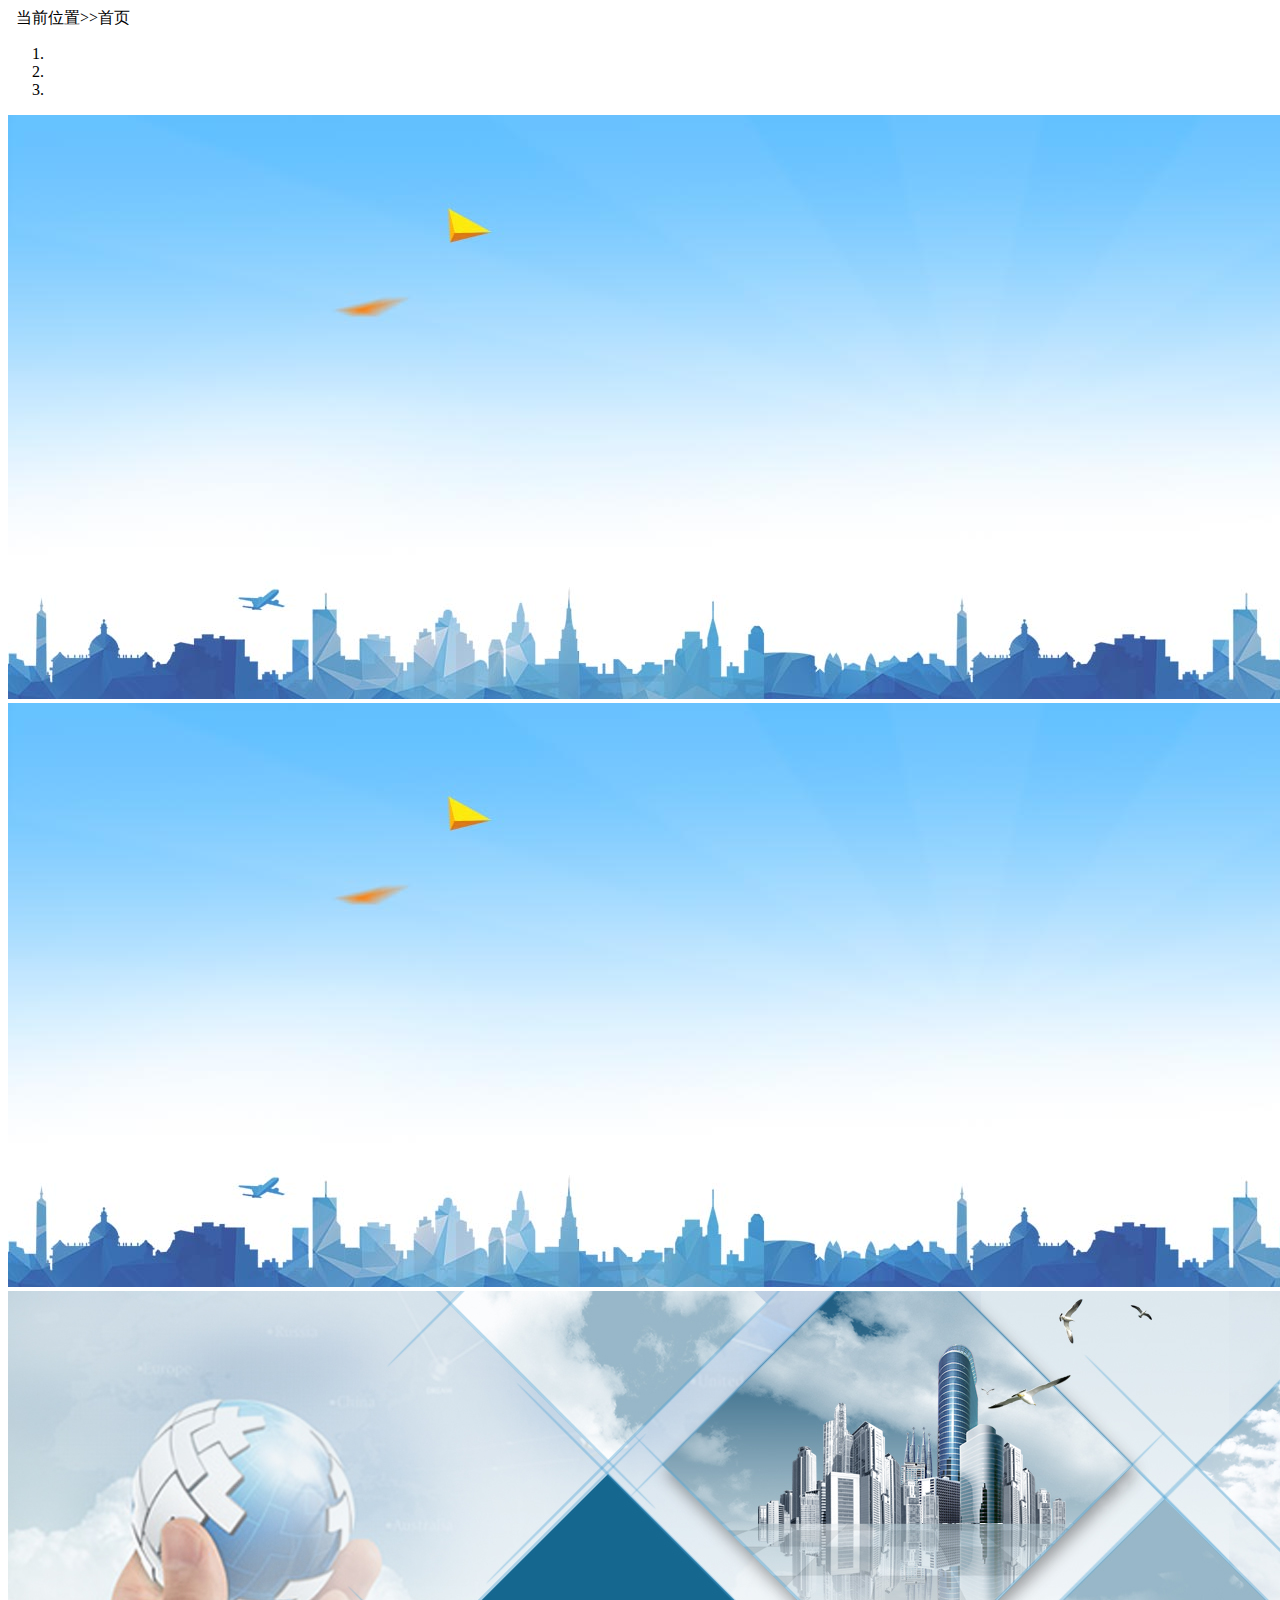
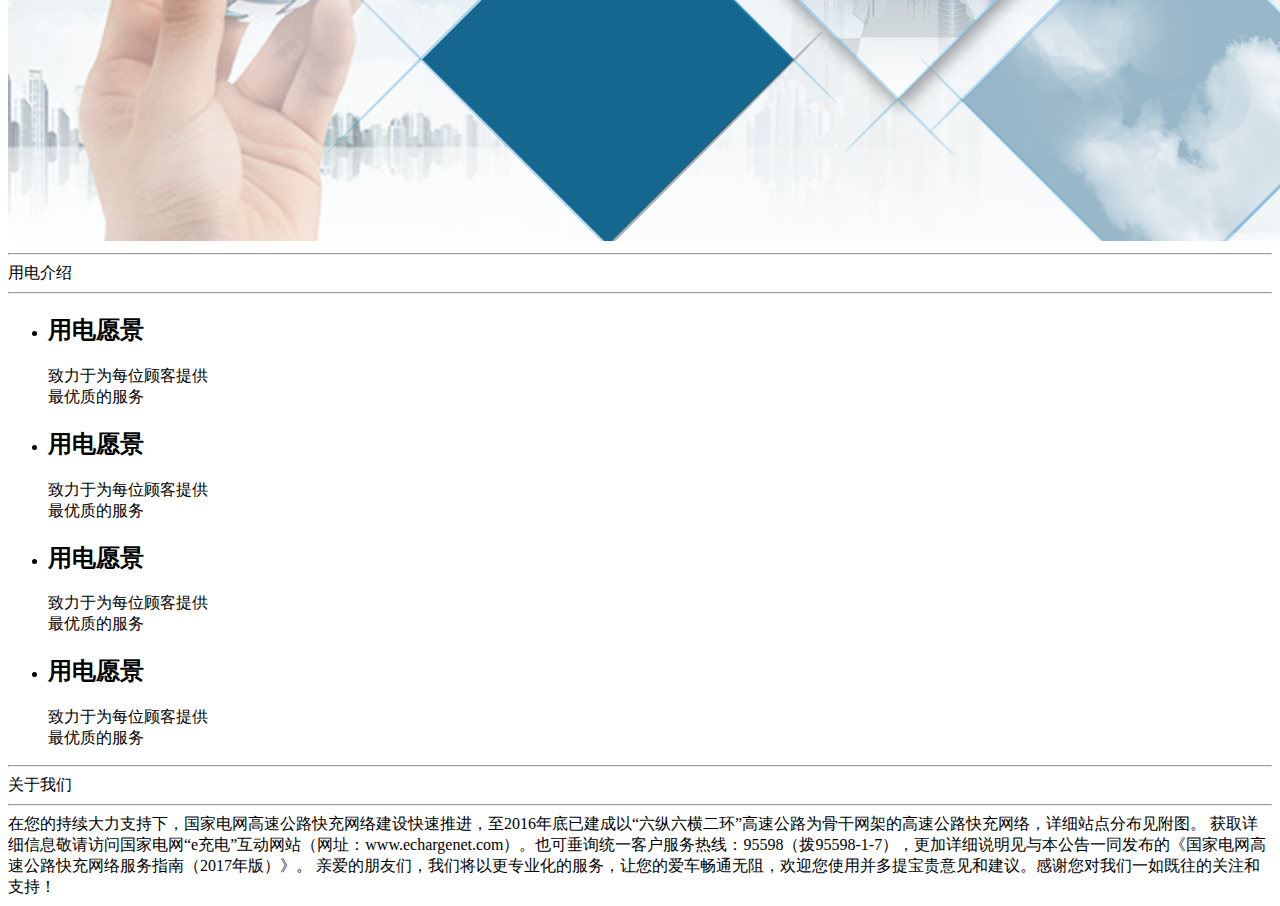
<file: page/index.html>
<!DOCTYPE html>
<html lang="en">
<head>
    <meta charset="UTF-8">
    <!--<link rel="stylesheet" href="../css/bootstrap/bootstrap.min.css">
    <link rel="stylesheet" href="../css/bootstrap/font-awesome.min.css">
    <link rel="stylesheet" href="../css/main.css">
    <script src="../js/jquery/jquery-1.11.0.min.js"></script>
    <script src="../js/bootstrap/bootstrap.min.js"></script>
    <link rel="stylesheet" href="../css/index.css">-->
    <title>首页</title>
</head>
<body>
    <div class="container">
        <div class="icon"><i class="icon-home icon-large"></i>&nbsp;&nbsp;当前位置>><span>首页</span></div>
        <!--轮播滑动-->
        <div id="Carousel" class="carousel slide" data-interval="2000">
            <!-- 轮播（Carousel）指标 -->
            <ol class="carousel-indicators">
                <li data-target="#Carousel" data-slide-to="0" class="active"></li>
                <li data-target="#Carousel" data-slide-to="1"></li>
                <li data-target="#Carousel" data-slide-to="2"></li>
            </ol>
            <!-- 轮播（Carousel）项目 -->
            <div class="carousel-inner">
                <div class="item active">
                    <img src="../images/banner2.jpg" alt="First slide">
                </div>
                <div class="item">
                    <img src="../images/banner2.jpg" alt="Second slide">
                </div>
                <div class="item">
                    <img src="../images/banner3.jpg" alt="Third slide">
                </div>
            </div>
        </div>
        <div class="icon" id="icon-two">
            <div class="hr">
                <hr class="team_hr"/>
                <span>用电介绍</span>
                <hr class="team_hr"/>
            </div>
        </div>
        <div class="qywh">
            <ul>
                <li>
                    <h2>用电<b>愿景</b></h2>
                    <p>致力于为每位顾客提供<br>
                        最优质的服务
                    </p>
                </li>
                <li>
                    <h2>用电<b>愿景</b></h2>
                    <p>致力于为每位顾客提供<br>
                        最优质的服务
                    </p>
                </li>
                <li>
                    <h2>用电<b>愿景</b></h2>
                    <p>致力于为每位顾客提供<br>
                        最优质的服务
                    </p>
                </li>
                <li>
                    <h2>用电<b>愿景</b></h2>
                    <p>致力于为每位顾客提供<br>
                        最优质的服务
                    </p>
                </li>
            </ul>
        </div>
        <div class="icon" id="icon-three">
            <div class="hr">
                <hr class="team_hr"/>
                <span>关于我们</span>
                <hr class="team_hr"/>
            </div>
        </div>
        <div class="about">
            在您的持续大力支持下，国家电网高速公路快充网络建设快速推进，至2016年底已建成以“六纵六横二环”高速公路为骨干网架的高速公路快充网络，详细站点分布见附图。
            获取详细信息敬请访问国家电网“e充电”互动网站（网址：www.echargenet.com）。也可垂询统一客户服务热线：95598（拨95598-1-7），更加详细说明见与本公告一同发布的《国家电网高速公路快充网络服务指南（2017年版）》。
            亲爱的朋友们，我们将以更专业化的服务，让您的爱车畅通无阻，欢迎您使用并多提宝贵意见和建议。感谢您对我们一如既往的关注和支持！
        </div>
    </div>
<script>
    $(function () {
        $('#Carousel').carousel('cycle')
    })
</script>
</body>
</html>
</file>
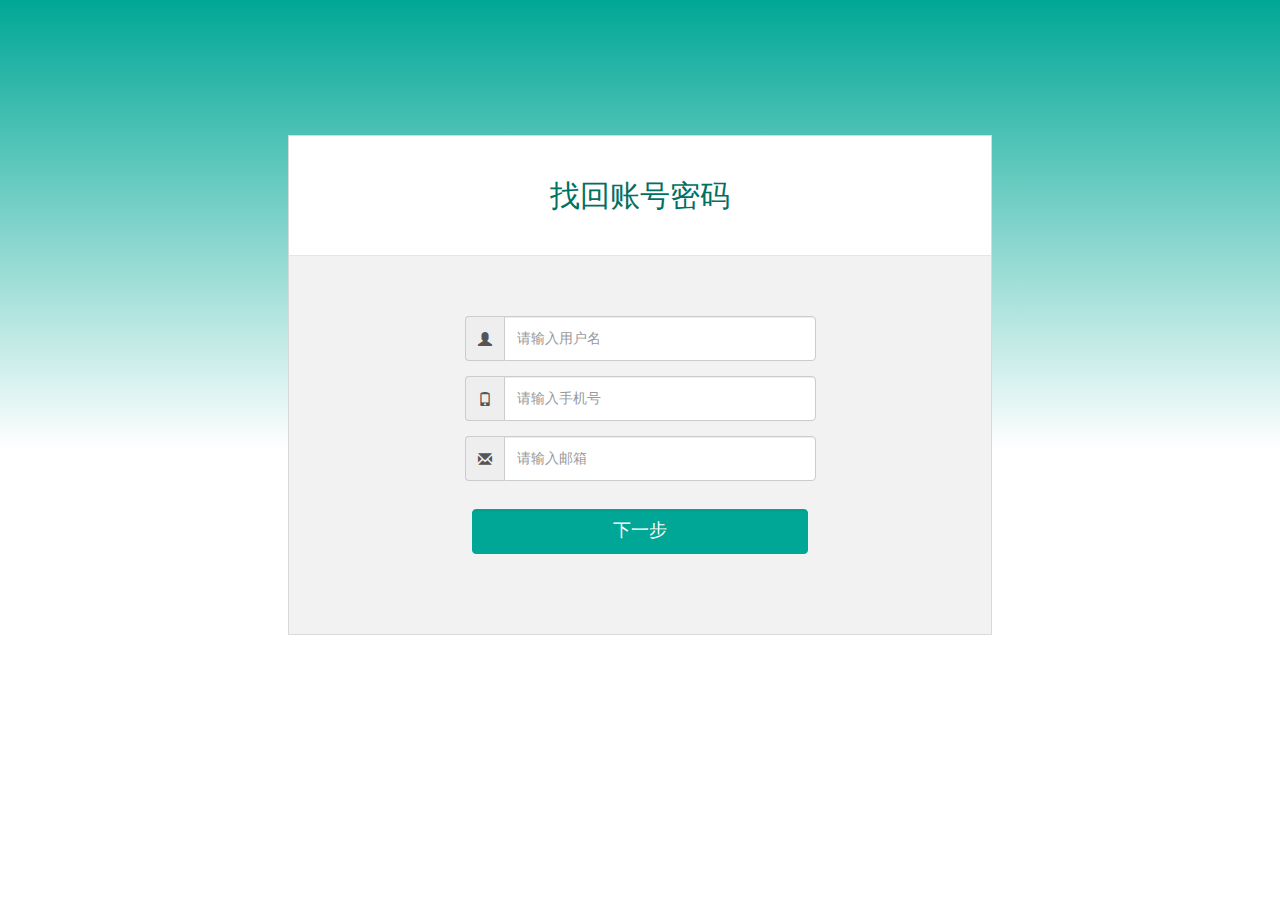
<file: findpwd1.html>
<!DOCTYPE html PUBLIC "-//W3C//DTD HTML 4.01 Transitional//EN" "http://www.w3.org/TR/html4/loose.dtd">
<html>
<head>
    <meta name="viewport" content="width=device-width,initial-scale=1,maximum-scale=1" />
    <link rel="stylesheet" href="css/bootstrap/bootstrap.min.css">
    <link rel="stylesheet" href="css/findpwd.css">
    <script type="text/javascript" src="js/jquery/jquery-1.11.0.min.js"></script>
    <script type="text/javascript" src="js/bootstrap/bootstrap.min.js"></script>
    <script type="text/javascript" src="js/findPwd.js"></script>
    <title>找回密码</title>
</head>
<body>
<div class="main">
    <div class="top"></div>
    <div class="content">
        <div class="title">找回账号密码</div>
    <form  id="msform" role="form" class="form-horizontal" action="findpwd2.html" onsubmit="return findPwd1();">
        <div class="fieldset-main">
            <fieldset class="fieldset first">
                <div class="form-group">
                    <div class="row">
                    <div class="col-lg-6 col-md-6 col-sm-6 col-xs-6 col-lg-offset-3 col-md-offset-3 col-sm-offset-3 col-xs-offset-3">
                        <div class="input-group">
                            <span class="input-group-addon"><span class="glyphicon glyphicon-user"></span></span>
                            <input type="text" class="form-control" placeholder="请输入用户名" id="username" value="">
                        </div>
                    </div>
                    <div class="col-lg-3 col-md-3 col-sm-3 col-xs-3">
                        <div class="input-group">
                            <label id="warning-username" class="warning" ></label>
                        </div>
                    </div>
                    </div>
                </div>
                <div class="form-group">
                    <div class="row">
                    <div class="col-lg-6 col-md-6 col-sm-6 col-xs-6 col-lg-offset-3 col-md-offset-3 col-sm-offset-3 col-xs-offset-3">
                        <div class="input-group">
                            <span class="input-group-addon input-label" ><span class="	glyphicon glyphicon-phone"></span></span>
                            <input type="text" class="form-control" placeholder="请输入手机号" id="phone" value="" >
                        </div>
                    </div>
                        <div class="col-lg-3 col-md-3 col-sm-3 col-xs-3">
                            <div class="input-group">
                                <label id="warning-phone" class="warning" ></label>
                            </div>
                        </div>
                    </div>
                </div>
                <div class="form-group">
                    <div class="row">
                    <div class="col-lg-6 col-md-6 col-sm-6 col-xs-6 col-lg-offset-3 col-md-offset-3 col-sm-offset-3 col-xs-offset-3">
                        <div class="input-group">
                            <span class="input-group-addon input-label" ><span class="glyphicon glyphicon-envelope"></span></span>
                            <input type="text" class="form-control" placeholder="请输入邮箱" id="email" value="">
                        </div>
                    </div>
                        <div class="col-lg-3 col-md-3 col-sm-3 col-xs-3">
                            <div class="input-group">
                                <label id="warning-email" class="warning" ></label>
                            </div>
                        </div>
                    </div>
                </div>
                <div class="form-group form-next">
                    <div class="col-md-6 col-xs-12 col-md-offset-3 ">
                        <button type="submit" class="form-control btn-next btn-next-first findPwd" >下一步</button>
                    </div>
                </div>
            </fieldset>
        </div>
    </form>
    </div>
</div>
</body>
</html>
</file>
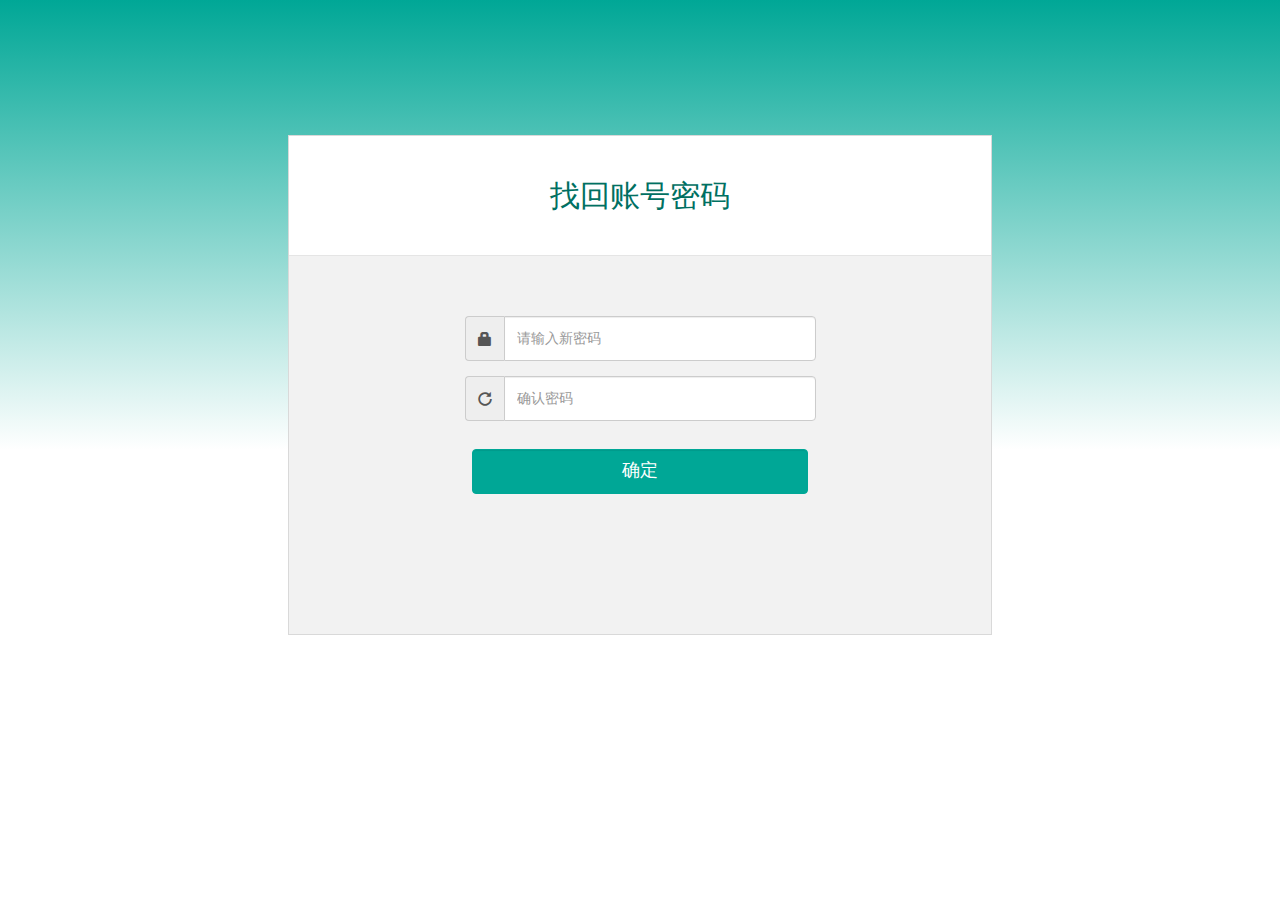
<file: findpwd2.html>
<!DOCTYPE html PUBLIC "-//W3C//DTD HTML 4.01 Transitional//EN" "http://www.w3.org/TR/html4/loose.dtd">
<html>
<head>
    <meta name="viewport" content="width=device-width,initial-scale=1,maximum-scale=1" />
    <link rel="stylesheet" href="css/bootstrap/bootstrap.min.css">
    <link rel="stylesheet" href="css/findpwd.css">
    <script type="text/javascript" src="js/jquery/jquery-1.11.0.min.js"></script>
    <script type="text/javascript" src="js/bootstrap/bootstrap.min.js"></script>
    <script type="text/javascript" src="js/findPwd.js"></script>
    <title>找回密码</title>
</head>
<body>
<div class="main">
    <div class="top"></div>
    <div class="content">
        <div class="title">找回账号密码</div>
        <form id="msform" role="form" class="form-horizontal" action="findpwd3.html" onsubmit="return findPwd2();" >
            <div class="fieldset-main">
                <fieldset class="fieldset second">
                    <div class="form-group">
                        <div class="row">
                            <div class="col-lg-6 col-md-6 col-sm-6 col-xs-6 col-lg-offset-3 col-md-offset-3 col-sm-offset-3 col-xs-offset-3">
                            <div class="input-group">
                                <span class="input-group-addon input-label" ><span class="	glyphicon glyphicon-lock"></span></span>
                                <input type="text" id="newPwd" class="form-control" value="" placeholder="请输入新密码">
                            </div>
                            </div>
                        </div>
                    </div>
                    <div class="form-group">
                        <div class="row">
                        <div class="col-lg-6 col-md-6 col-sm-6 col-xs-6 col-lg-offset-3 col-md-offset-3 col-sm-offset-3 col-xs-offset-3">
                            <div class="input-group">
                                <span class="input-group-addon input-label" ><span class="glyphicon glyphicon-repeat"></span></span>
                                <input type="text" id="confirmPwd" class="form-control" value="" placeholder="确认密码">
                            </div>
                        </div>
                        </div>
                    </div>

                        <div class="col-md-6 col-xs-12 col-md-offset-3 ">
                            <label id="findPwd2"></label>
                        </div>

                    <div class="form-group form-next-second">
                        <div class="col-md-6 col-xs-12 col-md-offset-3 ">
                            <button class="form-control btn-next btn-next-second findPwd" type="submit" >确定</button>
                        </div>
                    </div>
                </fieldset>
            </div>
        </form>
    </div>
</div>

</body>
</html>
</file>
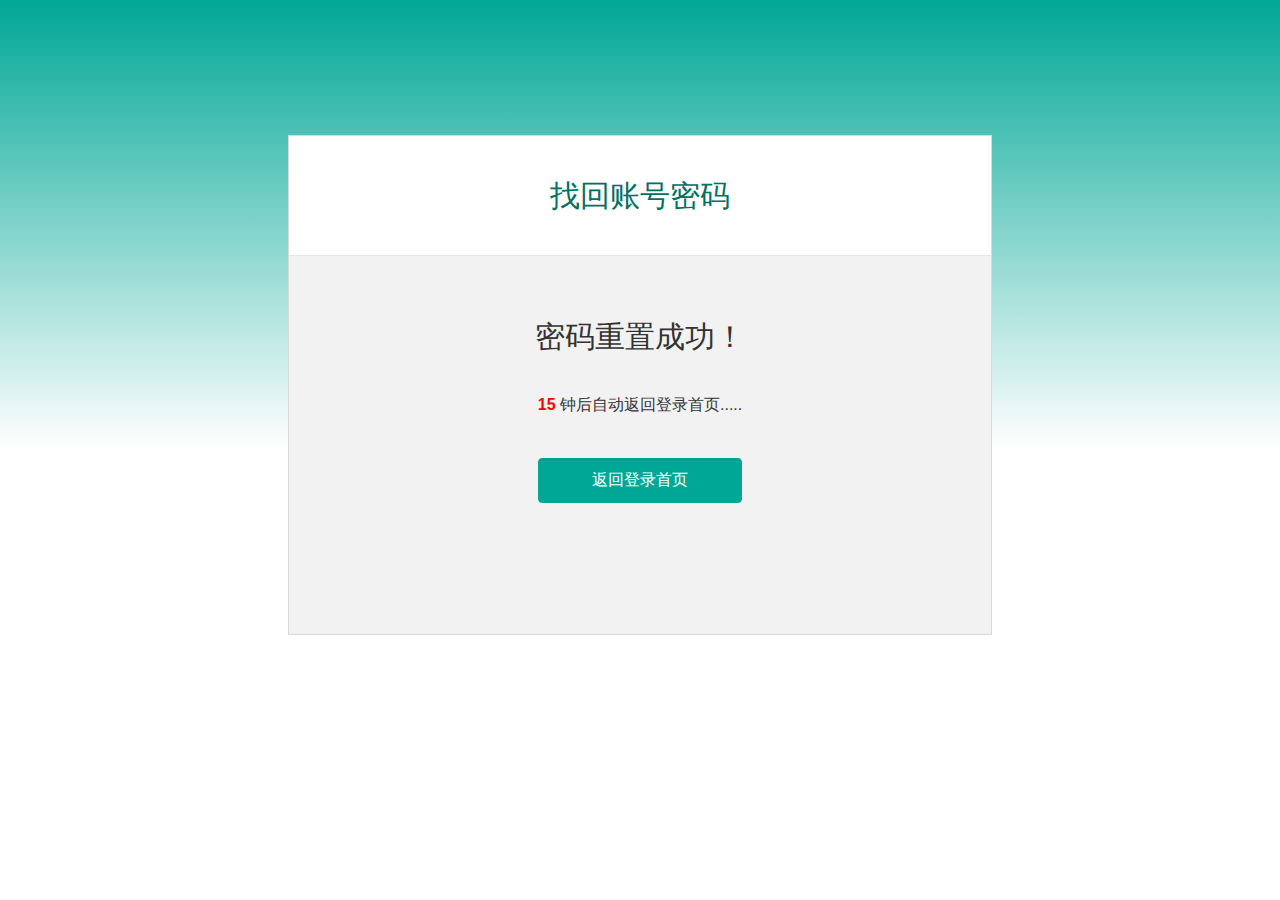
<file: findpwd3.html>
<!DOCTYPE html PUBLIC "-//W3C//DTD HTML 4.01 Transitional//EN" "http://www.w3.org/TR/html4/loose.dtd">
<html>
<head>
    <meta name="viewport" content="width=device-width,initial-scale=1,maximum-scale=1" />
    <link rel="stylesheet" href="css/bootstrap/bootstrap.min.css">
    <link rel="stylesheet" href="css/findpwd.css">
    <script type="text/javascript" src="js/jquery/jquery-1.11.0.min.js"></script>
    <script type="text/javascript" src="js/bootstrap/bootstrap.min.js"></script>
    <script type="text/javascript" src="js/findPwd.js"></script>
    <title>找回密码</title>
</head>
<body>
<div class="main">
    <div class="top"></div>
    <div class="content">
        <div class="title">找回账号密码</div>
        <form  id="msform" role="form" class="form-horizontal" action="">
            <div class="fieldset-main">
                <fieldset class="fieldset third">
                    <div class="message">
                        密码重置成功！
                    </div>
                    <div class="time-message">
                        <div>
                            <label id="time">15</label>
                            钟后自动返回登录首页.....
                        </div>
                    </div>
                    <div class="col-md-4 col-xs-12 col-md-offset-4">
                        <input class="form-control fanhui" type="button" value="返回登录首页" onclick="window.location.href='login.html';">
                    </div>
                </fieldset>
            </div>
        </form>
    </div>
</div>
<script type="text/javascript">
    var time = 15; //时间,秒
    var timelong = 0;
    function diplaytime(){ //时间递减
        document.all.time.innerHTML = time -timelong ;
        timelong ++;
    }
    function redirect(){ //跳转页
        window.location.href="login.html";//指定要跳转到的目标页面
    }
    timer=setInterval('diplaytime()', 1000);//显示时间
    timer=setTimeout('redirect()',time * 1000); //跳转
</script>
</body>
</html>
</file>
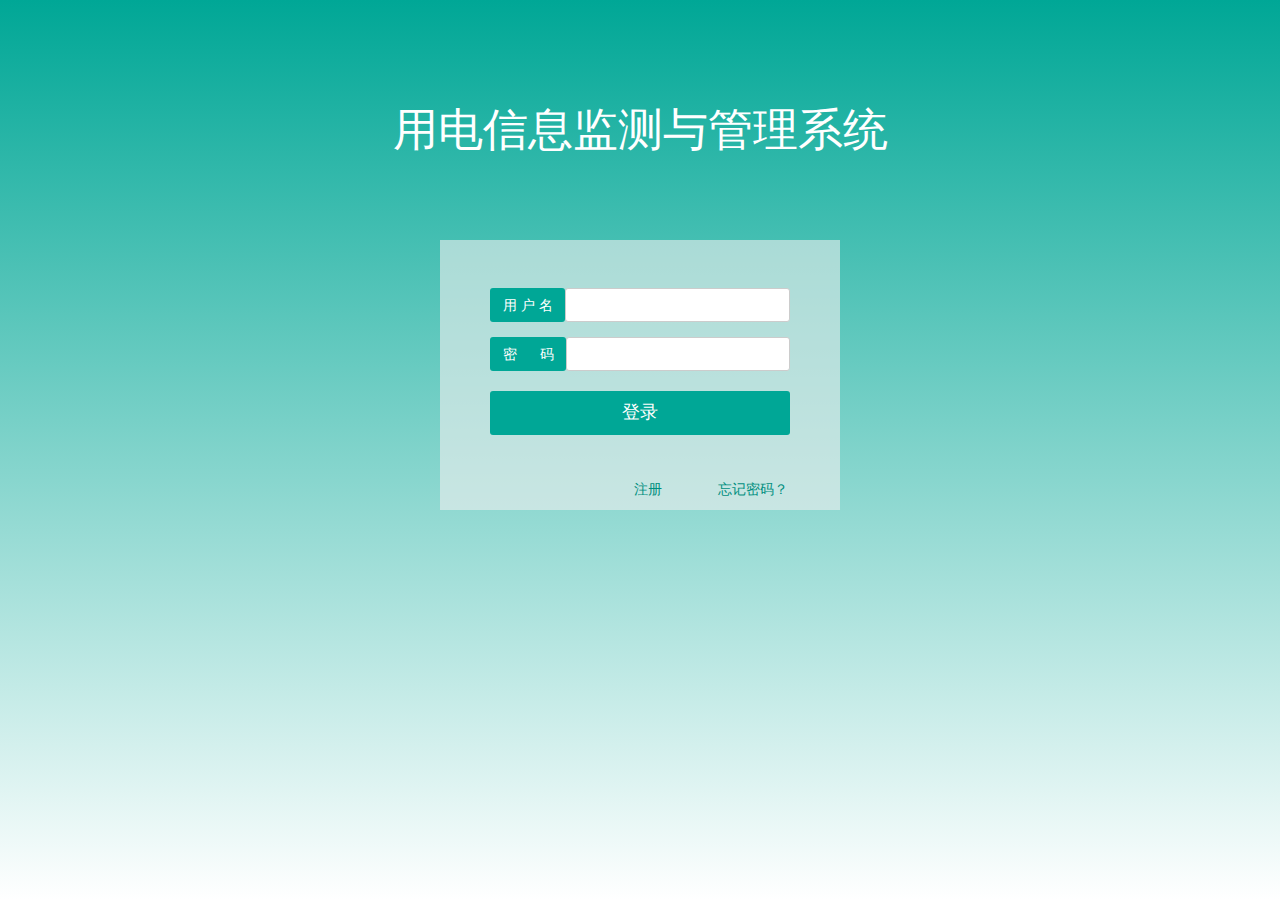
<file: login.html>
<!DOCTYPE html PUBLIC "-//W3C//DTD HTML 4.01 Transitional//EN" "http://www.w3.org/TR/html4/loose.dtd">
<html>
<head>
    <meta http-equiv="Content-Type" content="text/html; charset=UTF-8">
    <meta http-equiv="X-UA-Compatible" content="IE=edge"><meta name="renderer" content="webkit">
    <title>登录</title>
    <script type="text/javascript" src="js/jquery/jquery-1.11.0.min.js"></script>
    <script type="text/javascript" src="js/jquery/jquery.validate.min.js"></script>
    <script type="text/javascript" src="js/login.js"></script>
    <script type="text/javascript" src="js/jquery/messages_zh.js"></script>
    <link rel="stylesheet" type="text/css" href="css/login.css" media="all">
    <script type="text/javascript">
        $().ready(function() {
            $("#regForm").validate();
        });
    </script>
    <style type="text/css" >

    </style>
</head>
<body>
<div class="top">
    用电信息监测与管理系统
</div>
<div class="form regform">
    <div class="form-bg"></div>
    <div class="form-inner">
        <form method="post" id="regForm" method="post"  role="form">
            <div class="input-group">
                <span class="input-group-addon input-label">用&nbsp;户&nbsp;名</span>
                <input value="" class="form-control require" id="username" name="username"  type="text" >
            </div>
            <div class="input-group">
            <!--    <span class="vh">&nbsp;&nbsp;</span>-->
                <span class="input-group-addon input-label">密&nbsp;&nbsp;&nbsp;&nbsp;&nbsp;&nbsp;码</span>
                <input class="form-control require" id="password" name="password"  type="password">
            </div>
            <div class="last">
                <input onclick="adminLogin();return false;" class="btn btn-primary btn-block btn-lg" id="login_sub" value="登录" type="submit" >
            </div>
            <div class="find-reg">
                <a href="register.html" target="_blank"><span style="margin-right:56px;">注册</span></a><a href="findpwd1.html"><span>忘记密码？</span></a>
            </div>
            <div id="error" style="display:none;">
              <img src="images/error.png" alt="" width="22" height="22">
                <label id="error-message"></label>
            </div>
        </form>
      <!--  <p class="alert alert-info register">找回密码 <a href="#"></a> </p>-->
    </div>

<!--<div class="yaoshi"></div>-->
</div>
</body>
</html>
</file>
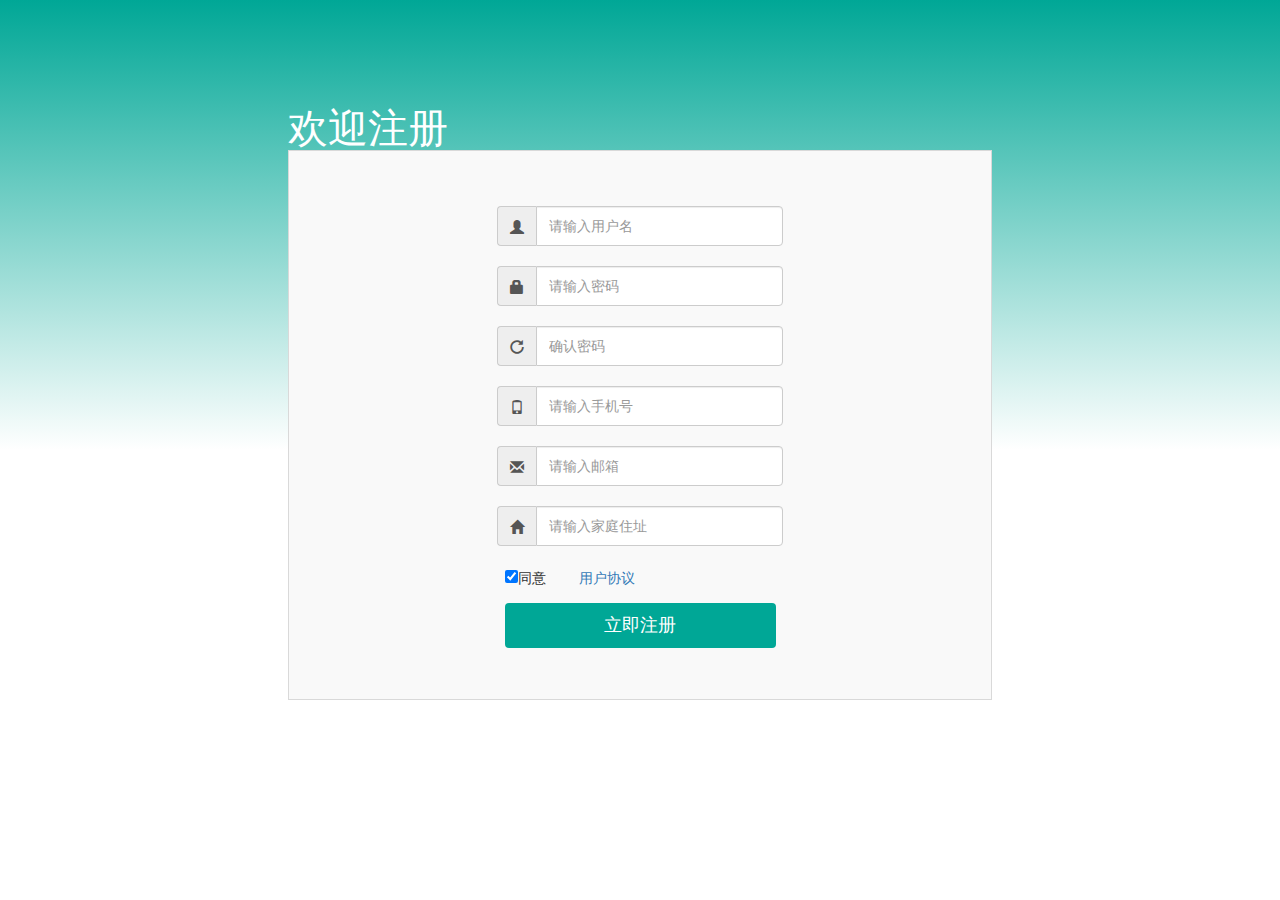
<file: register.html>
<!DOCTYPE html PUBLIC "-//W3C//DTD HTML 4.01 Transitional//EN" "http://www.w3.org/TR/html4/loose.dtd">
<html>
<head>
    <meta http-equiv="Content-Type" content="text/html; charset=UTF-8">
    <meta http-equiv="X-UA-Compatible" content="IE=edge"><meta name="renderer" content="webkit">
    <title>注册</title>
    <link rel="stylesheet" type="text/css" href="css/reg2.css" media="all">
    <link rel="stylesheet" href="css/bootstrap/bootstrap.min.css">
    <script type="text/javascript" src="js/jquery/jquery-1.11.0.min.js"></script>
    <script type="text/javascript" src="js/register.js"></script>
    <script type="text/javascript" src="js/jquery/jquery.validate.min.js"></script>
    <script type="text/javascript" src="js/jquery/messages_zh.js"></script>
    <style type="text/css">
        label{
            color:red;
        }
    </style>
</head>
<body>
<div class="top"><div class="title">欢迎注册</div></div>
<div class="form ">
    <div class="form-inner">
        <form  action="login.html" method="post" id="register_form" role="form" onsubmit="check();return false;">
            <div class="row">
                <div class="col-lg-6 col-md-6 col-sm-6 col-xs-6 col-lg-offset-3 col-md-offset-3 col-sm-offset-3 col-xs-offset-3">
                    <div class="input-group">
                        <span class="input-group-addon input-label" ><span class="	glyphicon glyphicon-user"></span></span>
                        <input value="" class="form-control require" id="username" name="username"   maxlength="20" type="text" placeholder="请输入用户名" onblur="checkUsername()">
                    </div>
                </div>
                <div class="col-lg-3 col-md-3 col-sm-3 col-xs-3">
                    <div class="input-group">
                      <label id="warning-username" class="warning" ></label>
                    </div>
                </div>
            </div>
            <div class="row">
                <div class="col-lg-6 col-md-6 col-sm-6 col-xs-6 col-lg-offset-3 col-md-offset-3 col-sm-offset-3 col-xs-offset-3">
                    <div class="input-group">
                        <!--    <span class="vh">&nbsp;&nbsp;</span>-->
                        <span class="input-group-addon input-label" ><span class="	glyphicon glyphicon-lock"></span></span>
                        <input class="form-control require" id="password" name="password"  type="password" placeholder="请输入密码"  maxlength="20" onblur="checkPassword()" >
                    </div>
                </div>
                <div class="col-lg-3 col-md-3 col-sm-3 col-xs-3">
                    <div class="input-group">
                        <label id="warning-password" class="warning"></label>
                    </div>
                </div>
            </div>
            <div class="row">
                <div class="col-lg-6 col-md-6 col-sm-6 col-xs-6 col-lg-offset-3 col-md-offset-3 col-sm-offset-3 col-xs-offset-3">
                    <div class="input-group">
                        <span class="input-group-addon input-label" ><span class="glyphicon glyphicon-repeat"></span></span>
                        <input  class="form-control require confirm" id="confirm_password" name="confirm_password"  type="password" placeholder="确认密码"  maxlength="20" onblur="checkConfirm()"  >
                    </div>
                </div>
                <div class="col-lg-3 col-md-3 col-sm-3 col-xs-3">
                    <div class="input-group">
                        <label id="warning-confirm" class="warning"></label>
                    </div>
                </div>
            </div>
            <div class="row">
                <div class="col-lg-6 col-md-6 col-sm-6 col-xs-6 col-lg-offset-3 col-md-offset-3 col-sm-offset-3 col-xs-offset-3">
                    <div class="input-group">
                        <!--    <span class="vh">&nbsp;&nbsp;</span>-->
                        <span class="input-group-addon input-label" ><span class="	glyphicon glyphicon-phone"></span></span>
                        <input class="form-control require" id="phone" name="phone"  type="phone" placeholder="请输入手机号" maxlength="20" onblur="checkPhone()">
                    </div>
                </div>
                <div class="col-lg-3 col-md-3 col-sm-3 col-xs-3">
                    <div class="input-group">
                        <label id="warning-phone" class="warning"></label>
                    </div>
                </div>
            </div>
            <div class="row">
                <div class="col-lg-6 col-md-6 col-sm-6 col-xs-6 col-lg-offset-3 col-md-offset-3 col-sm-offset-3 col-xs-offset-3">
                    <div class="input-group">
                        <!--    <span class="vh">&nbsp;&nbsp;</span>-->
                        <span class="input-group-addon input-label" ><span class="glyphicon glyphicon-envelope"></span></span>
                        <input class="form-control require" id="email" name="email"  type="email" placeholder="请输入邮箱"  maxlength="20" onblur="checkEmail()">
                    </div>
                </div>
                <div class="col-lg-3 col-md-3 col-sm-3 col-xs-3">
                    <div class="input-group">
                        <label id="warning-email" class="warning"></label>
                    </div>
                </div>
            </div>
            <div class="row">
                <div class="col-lg-6 col-md-6 col-sm-6 col-xs-6 col-lg-offset-3 col-md-offset-3 col-sm-offset-3 col-xs-offset-3">
                    <div class="input-group">
                        <span class="input-group-addon input-label" ><span class="glyphicon glyphicon-home"></span></span>
                        <input value="" class="form-control require" id="address" name="address"  type="text" placeholder="请输入家庭住址" maxlength="20" onblur="checkAddress()">
                    </div>
                </div>
                <div class="col-lg-3 col-md-3 col-sm-3 col-xs-3">
                    <div class="input-group">
                        <label id="warning-address" class="warning"></label>
                    </div>
                </div>
            </div>
            <div class="col-lg-6 col-md-6 col-sm-8 col-xs-12 col-lg-offset-3 col-md-offset-4 col-sm-offset-4 col-xs-offset-3">

                <span style="margin-right:30px;">
                    <input type="checkbox" id="read" name="read" checked>同意
                </span>
                <a href=""  data-toggle="modal" data-target="#myModal">用户协议</a>

            </div>
            <div class="btn-register">
            <div class="col-lg-6 col-md-6 col-sm-8 col-xs-12 col-lg-offset-3 col-md-offset-3 col-sm-offset-2">
                <button class="btn btn-block" id="register" type="submit" >立即注册</button>
            </div>
            </div>
        </form>
    </div>
</div>
</body>
</html>
</file>
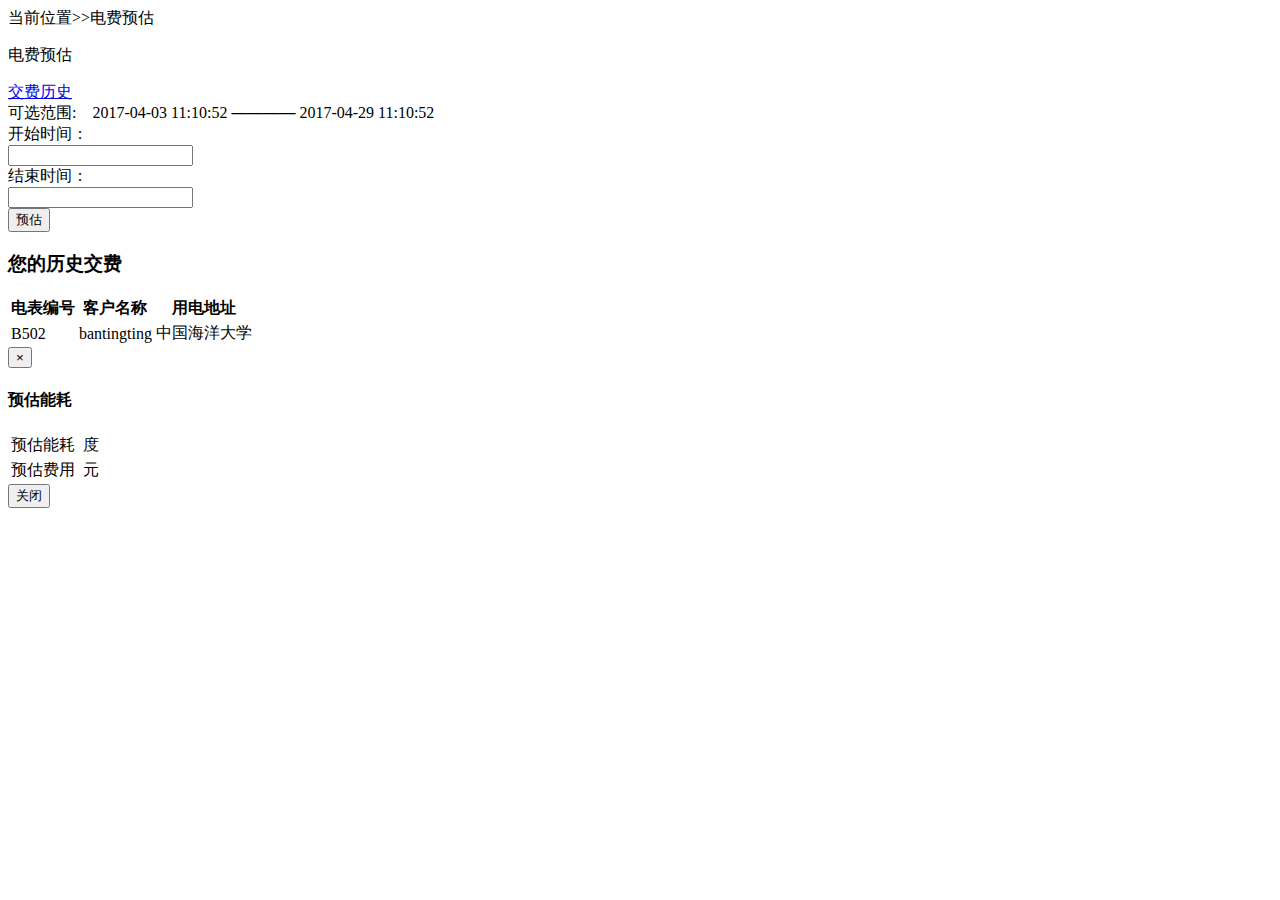
<file: page/costEstimate.html>
<!DOCTYPE html>
<html lang="en">
<head>
    <meta charset="UTF-8">
  <!-- <link rel="stylesheet" href="../css/bootstrap/bootstrap.min.css">
    <link rel="stylesheet" href="../css/bootstrap/font-awesome.min.css">
    <link href="../css/bootstrap/bootstrap-datetimepicker.min.css" rel="stylesheet" />
    <link rel="stylesheet" href="../css/costEstimate.css">
    <script src="../js/jquery/jquery-1.11.0.min.js"></script>
    <script src="../js/bootstrap/bootstrap.min.js"></script>
    <script src="../js/bootstrap/moment-with-locales.min.js"></script>
    <script src="../js/bootstrap/bootstrap-datetimepicker.js"></script>-->
    <script src="../js/costEstimate.js"></script>
    <title>电费预估</title>
</head>
<body>
    <div class="container">
        <div class="icon"><i class="icon-home icon-large"></i>当前位置>><span>电费预估</span></div>
        <div class="top_2017">
            <p class="jiaofeixinxi">电费预估</p>
            <a class="fanhui" href="#" target="_blank">交费历史</a>
        </div>
        <div class="estmate">
            <div class="limit col-sm-offset-4">可选范围:&nbsp;&nbsp;&nbsp;
                <span id="limitStart">2017-04-03 11:10:52</span>&nbsp;<b>————</b>
                <span id="limitEnd">2017-04-29 11:10:52</span>
            </div>
            <form role="form" class="timeSE">
                <div class="form-group">
                    <label class="control-label col-sm-2 col-sm-offset-2" for="sDatetimepicker">开始时间：</label>
                    <div class='input-group date col-sm-4' id='sDatetimepicker'>
                        <input type='text' class="form-control"/>
                        <span class="input-group-addon">
                        <span class="glyphicon glyphicon-calendar"></span>
                    </span>
                    </div>
                </div>
                <div class="form-group">
                    <label class="control-label col-sm-2 col-sm-offset-2" for="eDatetimepicker">结束时间：</label>
                    <div class='input-group date col-sm-4' id='eDatetimepicker'>
                        <input type='text' class="form-control"/>
                        <span class="input-group-addon">
                           <span class="glyphicon glyphicon-calendar"></span>
                        </span>
                    </div>
                </div>
            </form>
            <div class="est col-sm-offset-5">
                <button id="est" class="btn btn-primary btn-sm col-sm-2 estimateB"  data-toggle="modal" data-target="#estimate">预估</button>
            </div>
            <div class="lishijiaofei">
                <h3>您的历史交费</h3>
                <table class="table table-bordered" id="lishi">
                    <thead>
                        <tr>
                            <th>电表编号</th>
                            <th>客户名称</th>
                            <th>用电地址</th>
                        </tr>
                    </thead>
                    <tbody>
                        <tr>
                            <td>B502</td>
                            <td>bantingting</td>
                            <td>中国海洋大学</td>
                        </tr>
                    </tbody>
                </table>
            </div>

        </div>
    </div>
    <div class="modal fade" id="estimate" tabindex="-1" role="dialog" aria-labelledby="myModalLabel" aria-hidden="true">
        <div class="modal-dialog">
            <div class="modal-content">
                <div class="modal-header">
                    <button type="button" class="close" data-dismiss="modal" aria-hidden="true">&times;</button>
                    <h4 class="modal-title" id="myModalLabel">预估能耗</h4>
                </div>
                <div class="modal-body">
                    <table class="table table-model" id="estTable">
                        <tbody>
                        <tr>
                            <td>预估能耗</td>
                            <td id="degree"><span></span>&nbsp;度</td>
                        </tr>
                        <tr>
                            <td>预估费用</td>
                            <td id="money"><span></span>&nbsp;元</td>
                        </tr>
                        </tbody>
                    </table>
                </div>
                <div class="modal-footer">
                    <button type="button" class="btn btn-default" data-dismiss="modal">关闭</button>
                </div>
            </div>
        </div>
    </div>
    <script>
    $(function () {
        $('#sDatetimepicker').datetimepicker({
            format: 'YYYY-MM-DD hh:mm:ss',
            locale: moment.locale('zh-cn')
        });
        $('#eDatetimepicker').datetimepicker({
            format: 'YYYY-MM-DD hh:mm:ss',
            locale: moment.locale('zh-cn')
        });
    });
</script>
</body>
</html>
</file>
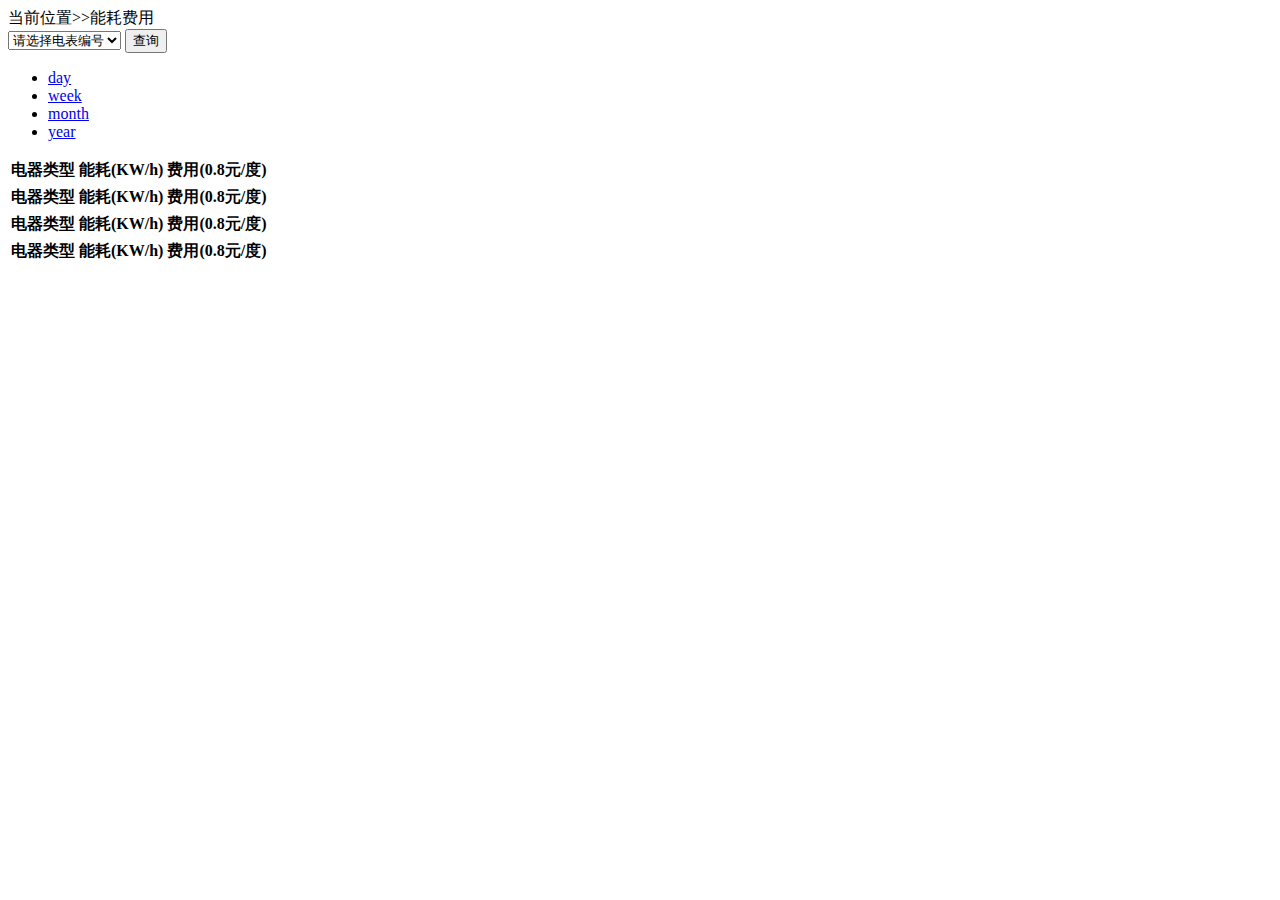
<file: page/energyConsume.html>
<!DOCTYPE html>
<html lang="en">
<head>
    <meta charset="UTF-8">

   <!-- <link rel="stylesheet" href="../css/bootstrap/bootstrap.min.css">
    <link rel="stylesheet" href="../css/bootstrap/font-awesome.min.css">
    <script src="../js/jquery/jquery-1.11.0.min.js"></script>
    <script src="../js/bootstrap/bootstrap.min.js"></script>
    <link rel="stylesheet" href="../css/energyConsume.css">
    <script type="text/javascript" src="../js/highcharts/highcharts.js"></script>
    <script type="text/javascript" src="../js/highcharts/highcharts-more.js"></script>
    <script type="text/javascript" src="../js/energyConsume.js"></script>
    <link rel="stylesheet" href="../css/monitor.css">-->
</head>
<body>
    <div class="container">
        <div class="icon"><i class="icon-home icon-large"></i>当前位置>><span>能耗费用</span></div>
        <!--查询-->
        <div class="pdDiv">
            <!--选择房间-->
            <select class="selectpicker" id="roomId" data-size="5">
                <option value="0" selected>请选择电表编号</option>
                <c:forEach items="${room.list}" var ="r">
                    <option value="${r.id}">${r.id}</option>
                </c:forEach>
            </select>
            <button class="btn btn-primary btn-sm"  onclick="eSearch();">查询</button>
        </div>
        <!--图表-->
        <ul id="myChartTab" class="nav nav-tabs">
            <li class="active">
                <a href="#day" data-toggle="tab">day</a>
            </li>
            <li>
                <a href="#week" data-toggle="tab">week</a>
            </li>
            <li>
                <a href="#month" data-toggle="tab">month</a>
            </li>
            <li>
                <a href="#year" data-toggle="tab">year</a>
            </li>
        </ul>
        <div id="myChartTabContent" class="tab-content">
            <!--day-->
            <div class="tab-pane fade in active" id="day">
                <div id="dContainer" class="chart"></div>
                <!--饼状图-->
                <div id="pContainer" class="pieChart"></div>
                <table class="table table-bordered table-striped" id="dConsume">
                    <thead>
                    <tr>
                        <th>电器类型</th>
                        <th>能耗(KW/h)</th>
                        <th>费用(0.8元/度)</th>
                    </tr>
                    </thead>
                    <tbody>
                    </tbody>
                </table>
            </div>
            <!--week-->
            <div class="tab-pane fade" id="week">
                <div id="wContainer" class="chart"></div>
                <!--饼状图-->
                <div id="wpContainer" class="pieChart"></div>
                <table class="table table-bordered table-striped" id="wConsume">
                    <thead>
                    <tr>
                        <th>电器类型</th>
                        <th>能耗(KW/h)</th>
                        <th>费用(0.8元/度)</th>
                    </tr>
                    </thead>
                    <tbody>
                    </tbody>
                </table>
            </div>
            <!--month-->
            <div class="tab-pane fade" id="month">
                <div id="mContainer" class="chart"></div>
                <!--饼状图-->
                <div id="mpContainer" class="pieChart"></div>
                <table class="table table-bordered table-striped" id="mConsume">
                    <thead>
                    <tr>
                        <th>电器类型</th>
                        <th>能耗(KW/h)</th>
                        <th>费用(0.8元/度)</th>
                    </tr>
                    </thead>
                    <tbody>
                    </tbody>
                </table>
            </div>
            <!--year-->
            <div class="tab-pane fade" id="year">
                <div id="yContainer" class="chart"></div>
                <!--饼状图-->
                <div id="ypContainer" class="pieChart"></div>
                <table class="table table-bordered table-striped" id="yConsume">
                    <thead>
                    <tr>
                        <th>电器类型</th>
                        <th>能耗(KW/h)</th>
                        <th>费用(0.8元/度)</th>
                    </tr>
                    </thead>
                    <tbody>
                    </tbody>
                </table>
            </div>
        </div>
    </div>
</body>
</html>
</file>
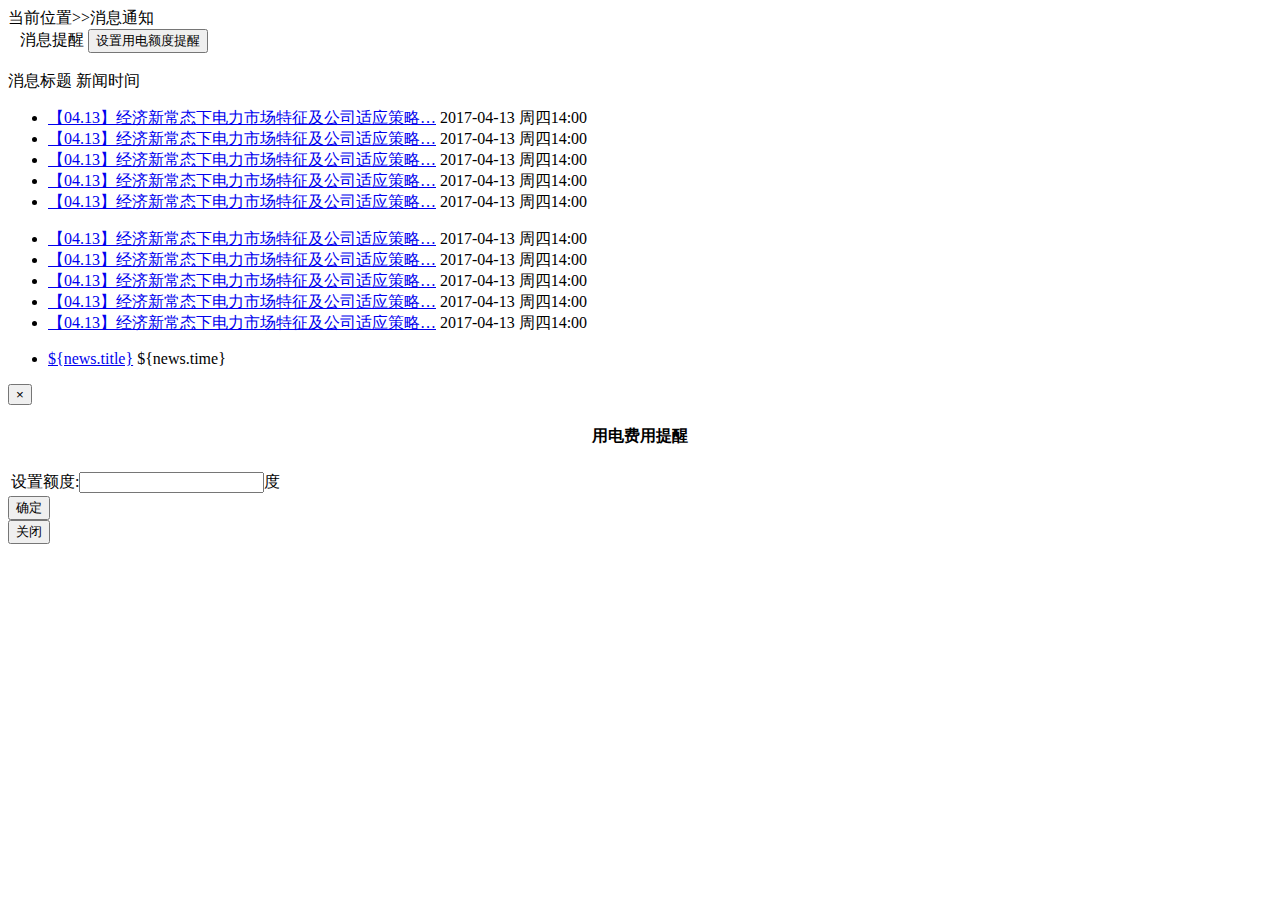
<file: page/information.html>
<!DOCTYPE html>
<html lang="en">
<head>
    <meta charset="UTF-8">
    <!--<script src="../js/jquery/jquery-1.11.0.min.js"></script>
    <script src="../js/bootstrap/bootstrap.min.js"></script>
    <link rel="stylesheet" href="../css/bootstrap/bootstrap.min.css">
    <link rel="stylesheet" href="../css/bootstrap/font-awesome.min.css">
    <link rel="stylesheet" href="../css/information.css">
    <script src="../js/information.js"></script>-->
    <title>消息通知</title>
</head>
<body>
    <div class="container xzlist">
        <!--当前位置-->
        <div class="icon"><i class="icon-home icon-large"></i>当前位置>><span>消息通知</span></div>
        <div class="inform">
            <i class="icon-comments-alt icon-large"></i>&nbsp;&nbsp;
            <span id="alertInform">消息提醒</span>
            <!--前台获取数据库设置的用电额度，然后获取当前用电额度，进行比较-->
            <span id="deLimit" style="display: none">${degree.limit}</span>
            <span id="deCurrent" style="display: none">${degreeCurrent}</span>
            <span id="aleinfo" style="display: none;color: red;">用电超过用电额度！</span>
            <button class="btn btn-warning pull-right"  data-toggle="modal" data-target="#inform">设置用电额度提醒</button>
        </div>
        <br>
        <!--主体信息-->
        <span id="info_title">消息标题</span>
        <span id="info_time" class="pull-right">新闻时间</span>
        <ul>
            <li>
                <a href="http://localhost:8081/electric/page/news.html?id=0754" target="_blank" style="">【04.13】经济新常态下电力市场特征及公司适应策略…</a>
                <span class="list_time">2017-04-13&nbsp;周四14:00</span>
            </li>
            <li>
                <a href="#" target="_blank" style="">【04.13】经济新常态下电力市场特征及公司适应策略…</a>
                <span class="list_time">2017-04-13&nbsp;周四14:00</span>
            </li>
            <li>
                <a href="#" target="_blank" style="">【04.13】经济新常态下电力市场特征及公司适应策略…</a>
                <span class="list_time">2017-04-13&nbsp;周四14:00</span>
            </li>
            <li>
                <a href="#" target="_blank" style="">【04.13】经济新常态下电力市场特征及公司适应策略…</a>
                <span class="list_time">2017-04-13&nbsp;周四14:00</span>
            </li>
            <li>
                <a href="#" target="_blank" style="">【04.13】经济新常态下电力市场特征及公司适应策略…</a>
                <span class="list_time">2017-04-13&nbsp;周四14:00</span>
            </li>
        </ul>
        <ul>
            <li>
                <a href="#" target="_blank" style="">【04.13】经济新常态下电力市场特征及公司适应策略…</a>
                <span class="list_time">2017-04-13&nbsp;周四14:00</span>
            </li>
            <li>
                <a href="#" target="_blank" style="">【04.13】经济新常态下电力市场特征及公司适应策略…</a>
                <span class="list_time">2017-04-13&nbsp;周四14:00</span>
            </li>
            <li>
                <a href="#" target="_blank" style="">【04.13】经济新常态下电力市场特征及公司适应策略…</a>
                <span class="list_time">2017-04-13&nbsp;周四14:00</span>
            </li>
            <li>
                <a href="#" target="_blank" style="">【04.13】经济新常态下电力市场特征及公司适应策略…</a>
                <span class="list_time">2017-04-13&nbsp;周四14:00</span>
            </li>
            <li>
                <a href="#" target="_blank" style="">【04.13】经济新常态下电力市场特征及公司适应策略…</a>
                <span class="list_time">2017-04-13&nbsp;周四14:00</span>
            </li>
        </ul>
        <c:forEach items="${newsList}" var="news">
            <ul>
                <li>
                    <a href="http://localhost:8081/electric/page/news.html?id=${news.newsId}" target="_blank" style="">${news.title}</a>
                    <span class="list_time">${news.time}</span>
                </li>
            </ul>
        </c:forEach>
    </div>
    <div class="modal fade" id="inform" tabindex="-1" role="dialog" aria-labelledby="myModalLabel" aria-hidden="true">
        <div class="modal-dialog">
            <div class="modal-content">
                <div class="modal-header">
                    <button type="button" class="close" data-dismiss="modal" aria-hidden="true">&times;</button>
                    <h4 class="modal-title" style="text-align: center;" id="myModalLabel">用电费用提醒</h4>
                </div>
                <div class="modal-body">
                    <table class="table table-model" id="inform_table">
                        <tbody>
                        <tr>
                            <td>设置额度:<input type="text" id="num">度</td>
                        </tr>
                        </tbody>
                    </table>
                    <button class="btn btn-primary" id="inform_con" onclick="setDegree();">确定</button>
                </div>
                <div class="modal-footer">
                    <button type="button" class="btn btn-default" data-dismiss="modal">关闭</button>
                </div>
            </div>
        </div>
    </div>
</body>
</html>
</file>
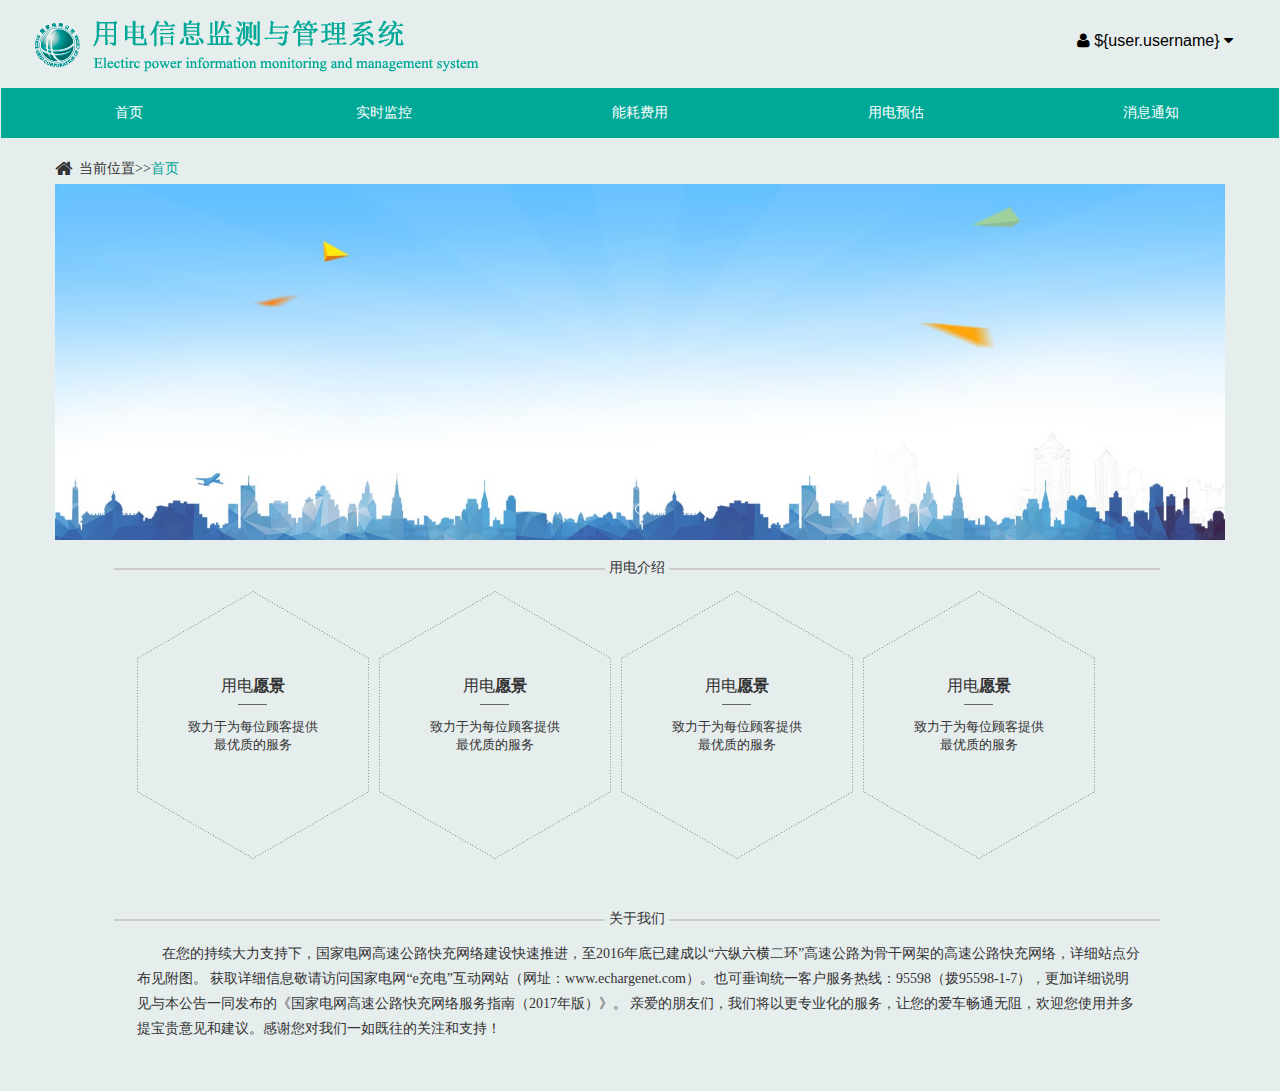
<file: page/main.html>
<!DOCTYPE html>
<html lang="en">
<head>
    <meta charset="UTF-8">
    <link rel="stylesheet" href="../css/bootstrap/bootstrap.min.css">
    <link rel="stylesheet" href="../css/bootstrap/font-awesome.min.css">
    <link rel="stylesheet" href="../css/main.css">
    <script src="../js/jquery/jquery-1.11.0.min.js"></script>
    <script src="../js/bootstrap/bootstrap.min.js"></script>
    <script src="../js/main.js"></script>
    <!--index页面-->
    <link rel="stylesheet" href="../css/index.css">
    <!--实时监控-->
    <script src="../js/bootstrap/moment-with-locales.min.js"></script>
    <script src="../js/bootstrap/bootstrap-datetimepicker.js"></script>
    <script src="../js/monitor.js"></script>
    <link href="../css/bootstrap/bootstrap-datetimepicker.min.css" rel="stylesheet" />
    <link rel="stylesheet" href="../css/monitor.css">
    <!--能耗费用-->
    <link rel="stylesheet" href="../css/energyConsume.css">
    <script type="text/javascript" src="../js/highcharts/highcharts.js"></script>
    <script type="text/javascript" src="../js/highcharts/highcharts-more.js"></script>
    <script type="text/javascript" src="../js/energyConsume.js"></script>
    <!--电费预估-->
    <link rel="stylesheet" href="../css/costEstimate.css">
    <!--消息通知-->
    <link rel="stylesheet" href="../css/information.css">
    <script src="../js/information.js"></script>
    <title>用电管理系统</title>
</head>
<body>
<!--main-->
      <!--top-->
      <div class="abs"></div>
      <!--头部导航-->
      <div class="nav-bg nav-bg-1">
          <div class="nav containe auto">
              <div class="header">
                  <div class="logo">
                      <img src="../images/logo.png" alt="">
                  </div>
                  <!--登录登出-->
                  <ul class="nav pull-right">
                      <li id="userCon" class="dropdown">
                          <a href="#" role="button" class="dropdown-toggle" data-toggle="dropdown">
                              <i class="icon-user"></i>
                              <span id="User">${user.username}</span>
                              <i class="icon-caret-down"></i>
                          </a>
                          <ul class="dropdown-menu">
                              <li><a tabindex="-1" href="../login.html">登出</a></li>
                              <!--click button and show modal-->
                              <li><a data-toggle="modal" href="#modifyUser">修改信息</a></li>
                              <li><a data-toggle="modal" href="#bindUn">绑定与解绑</a></li>
                          </ul>
                      </li>
                  </ul>
              </div>
          </div>
      </div>
      <!--header-->
      <div class="navigation-elc">
          <nav class="navbar" role="navigation">
              <div>
                  <ul class="nav navbar-nav">
                      <li class="active"><a href="javascript:showpage('../page/index.html')">首页</a></li>
                      <li><a href="javascript:showpage('../page/monitor.html')">实时监控</a></li>
                      <li><a href="javascript:showpage('../page/energyConsume.html')">能耗费用</a></li>
                      <li><a href="javascript:showpage('../page/costEstimate.html')">用电预估</a></li>
                      <li><a href="javascript:showpage('../page/information.html')">消息通知</a></li>
                  </ul>
              </div>
          </nav>
      </div>
      <!--main-->
      <div id="iframe-one">
          <div class="container">
              <div class="icon"><i class="icon-home icon-large"></i>&nbsp;&nbsp;当前位置>><span>首页</span></div>
              <!--轮播滑动-->
              <div id="Carousel" class="carousel slide" data-interval="2000">
                  <!-- 轮播（Carousel）指标 -->
                  <ol class="carousel-indicators">
                      <li data-target="#Carousel" data-slide-to="0" class="active"></li>
                      <li data-target="#Carousel" data-slide-to="1"></li>
                      <li data-target="#Carousel" data-slide-to="2"></li>
                  </ol>
                  <!-- 轮播（Carousel）项目 -->
                  <div class="carousel-inner">
                      <div class="item active">
                          <img src="../images/banner2.jpg" alt="First slide">
                      </div>
                      <div class="item">
                          <img src="../images/banner2.jpg" alt="Second slide">
                      </div>
                      <div class="item">
                          <img src="../images/banner2.jpg" alt="Third slide">
                      </div>
                  </div>
              </div>
              <div class="icon" id="icon-two">
                  <div class="hr">
                      <hr class="team_hr"/>
                      <span>用电介绍</span>
                      <hr class="team_hr"/>
                  </div>
              </div>
              <div class="qywh">
                  <ul>
                      <li>
                          <h2>用电<b>愿景</b></h2>
                          <p>致力于为每位顾客提供<br>
                              最优质的服务
                          </p>
                      </li>
                      <li>
                          <h2>用电<b>愿景</b></h2>
                          <p>致力于为每位顾客提供<br>
                              最优质的服务
                          </p>
                      </li>
                      <li>
                          <h2>用电<b>愿景</b></h2>
                          <p>致力于为每位顾客提供<br>
                              最优质的服务
                          </p>
                      </li>
                      <li>
                          <h2>用电<b>愿景</b></h2>
                          <p>致力于为每位顾客提供<br>
                              最优质的服务
                          </p>
                      </li>
                  </ul>
              </div>
              <div class="icon" id="icon-three">
                  <div class="hr">
                      <hr class="team_hr"/>
                      <span>关于我们</span>
                      <hr class="team_hr"/>
                  </div>
              </div>
              <div class="about">
                  在您的持续大力支持下，国家电网高速公路快充网络建设快速推进，至2016年底已建成以“六纵六横二环”高速公路为骨干网架的高速公路快充网络，详细站点分布见附图。
                  获取详细信息敬请访问国家电网“e充电”互动网站（网址：www.echargenet.com）。也可垂询统一客户服务热线：95598（拨95598-1-7），更加详细说明见与本公告一同发布的《国家电网高速公路快充网络服务指南（2017年版）》。
                  亲爱的朋友们，我们将以更专业化的服务，让您的爱车畅通无阻，欢迎您使用并多提宝贵意见和建议。感谢您对我们一如既往的关注和支持！
              </div>
          </div>
      </div>
<!--modal-->
<div class="modal fade" id="modifyUser" tabindex="-1" role="dialog" aria-labelledby="myModalLabel" aria-hidden="true">
    <div class="modal-dialog">
        <div class="modal-content">
            <div class="modal-header">
                <button type="button" class="close" data-dismiss="modal" aria-hidden="true">&times;</button>
                <h4 class="modal-title" id="myModalLabel">个人信息</h4>
            </div>
            <div class="modal-body">
                <table class="table table-model" id="infoTable">
                    <tbody>
                    <tr>
                        <td>姓名:</td>
                        <td>${user.username}</td>
                    </tr>
                    <tr>
                        <td>手机号:</td>
                        <td>
                            <input type="text" id="phoneNum" class="form-control" value="${phoneNum}" onblur="Phone()">
                        </td>
                        <td id="info_ph"></td>
                    </tr>
                    <tr>
                        <td>邮箱:</td>
                        <td>
                            <input type="text"  id="uEmail" class="form-control" value="${uEmail}" onblur="Email()">
                        </td>
                        <td id="info_em"></td>
                    </tr>
                    <tr>
                        <td>地址:</td>
                        <td>
                            <input type="text" id="uAddress" class="form-control" value="${uAddress}" onblur="Address()">
                        </td>
                        <td id="info_add"></td>
                    </tr>
                    </tbody>
                </table>
                <button class="btn btn-primary modify" onclick="modifyUser();">修改信息</button>
            </div>
            <div class="modal-footer">
                <span id="notice"  class="pull-left"></span>
                <button type="button" class="btn btn-default" data-dismiss="modal">关闭</button>
            </div>
        </div>
    </div>
</div>
<!--modal-->
<div class="modal fade" id="bindUn" tabindex="-1" role="dialog" aria-labelledby="myModalLabel" aria-hidden="true">
    <div class="modal-dialog">
        <div class="modal-content">
            <div class="modal-header">
                <button type="button" class="close" data-dismiss="modal" aria-hidden="true">&times;</button>
                <h4 class="modal-title" id="myModalLabel">个人信息</h4>
            </div>
            <div class="modal-body">
                <table class="table table-model" id="infoTable">
                    <tbody>
                    <tr>
                        <td>姓名:</td>
                        <td>${user.username}</td>
                    </tr>
                    <tr>
                        <td>手机号:</td>
                        <td>
                            <input type="text" id="phoneNum" class="form-control" value="${phoneNum}" onblur="Phone()">
                        </td>
                        <td id="info_ph"></td>
                    </tr>
                    <tr>
                        <td>邮箱:</td>
                        <td>
                            <input type="text"  id="uEmail" class="form-control" value="${uEmail}" onblur="Email()">
                        </td>
                        <td id="info_em"></td>
                    </tr>
                    </tbody>
                </table>
                <button class="btn btn-primary modify" onclick="modifyUser();">修改信息</button>
            </div>
            <div class="modal-footer">
                <span id="notice"  class="pull-left"></span>
                <button type="button" class="btn btn-default" data-dismiss="modal">关闭</button>
            </div>
        </div>
    </div>
</div>
<script>
    $("#modifyUser").on("show.bs.modal", function(e){
        $("#info_ph").text("");
        $("#info_em").text("");
        $("#info_add").text("");
        $("#notice").text("");
    })
</script>
</body>
</html>
</file>
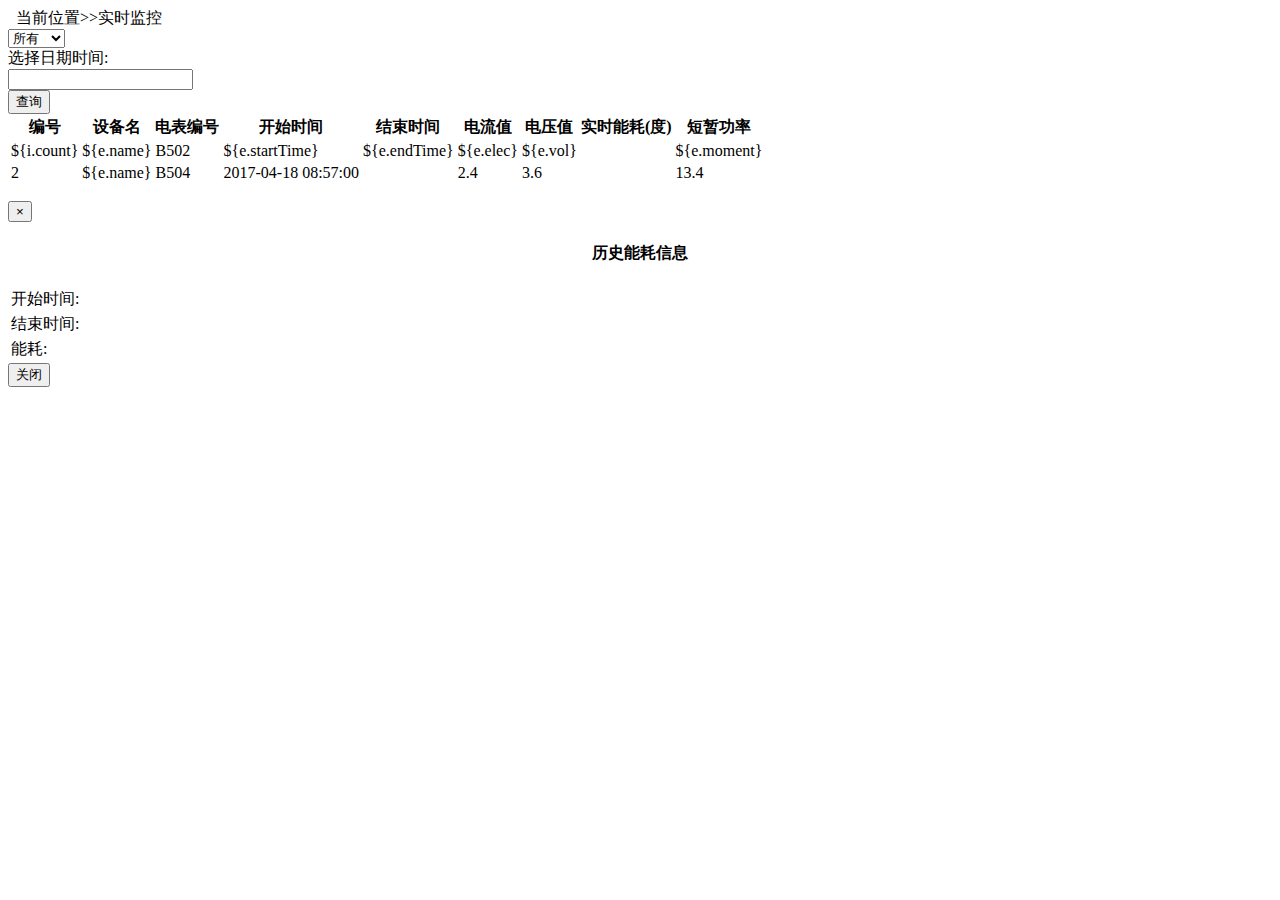
<file: page/monitor.html>
<!DOCTYPE html>
<html lang="en">
<head>
    <meta charset="UTF-8">
  <!--  <script src="../js/jquery/jquery-1.11.0.min.js"></script>
    <script src="../js/bootstrap/bootstrap.min.js"></script>
    <script src="../js/bootstrap/moment-with-locales.min.js"></script>
    <script src="../js/bootstrap/bootstrap-datetimepicker.js"></script>
    <script src="../js/bootstrap/bootstrap-paginator.js"></script>

    <link rel="stylesheet" href="../css/bootstrap/bootstrap.min.css">
    <link rel="stylesheet" href="../css/bootstrap/font-awesome.min.css">
    <link href="../css/bootstrap/bootstrap-datetimepicker.min.css" rel="stylesheet" />
    <link rel="stylesheet" href="../css/monitor.css">-->
    <script src="../js/monitor.js"></script>
    <title>实时监测</title>
</head>
<body>
    <!--实时监测-->
    <div class="container">
        <div class="icon"><i class="icon-home icon-large"></i>&nbsp;&nbsp;当前位置>><span>实时监控</span></div>
        <div class="pdDiv">
            <div class="form-inline">
                <div class="form-group">
                    <!--选择房间-->
                    <select class="selectpicker" id="roomSelect" data-size="5">
                        <option value="0" selected>所有</option>
                        <c:forEach items="${room.list}" var ="r">
                            <option value="${r.id}">${r.id}</option>
                            <!--此项option为测试-->
                            <!--<option value="B502">B502</option>-->
                        </c:forEach>
                    </select>
                </div>
                <div class="form-group" id="timeOne">
                    <label for="datetimepickerOne" class="control-label">选择日期时间:</label>
                    <!--指定 date标记-->
                    <div class='input-group date' id='datetimepickerOne'>
                        <input type='text' id="selectTime" class="form-control"/>
                        <span class="input-group-addon">
                            <span class="glyphicon glyphicon-calendar"></span>
                        </span>
                    </div>
                </div>
                <div class="form-group">
                    <button class="btn btn-primary btn-sm" id="search" >查询</button>
                </div>
            </div>
        </div>
        <div class="div-2 div-add-13 fix">
            <div class="div-10 fix">
                <table class="table table-striped" id="infoEnergy">
                    <thead>
                    <tr>
                        <th>编号</th>
                        <th>设备名</th>
                        <th>电表编号</th>
                        <th>开始时间</th>
                        <th>结束时间</th>
                        <th>电流值</th>
                        <th>电压值</th>
                        <th>实时能耗(度)</th>
                        <th>短暂功率</th>
                        <!--<th>历史能耗</th>-->
                    </tr>
                    </thead>
                    <tbody>
                    <!--显示所有的信息-->
                    <c:forEach items="${elec.list}" var="e" varStatus="i">
                        <tr class="hideTd" style="display:none">
                            <td style="text-align: center" colspan="9">没有相关的记录</td>
                        </tr>
                        <tr class="elec-item">
                            <!--遍历到第几个元素-->
                            <td>${i.count}</td>
                            <td>${e.name}</td>
                            <td>B502</td>
                            <td>${e.startTime}</td>
                            <td>${e.endTime}</td>
                            <td>${e.elec}</td>
                            <td>${e.vol}</td>
                            <!--<td>${e.voltage}</td>-->
                            <td>
                                <c:set value="${e.elec * e.voltage}"></c:set>
                            </td>
                            <td>${e.moment}</td>
                           <!-- <td>
                                &lt;!&ndash;查看历史能耗&ndash;&gt;
                                <button class="btn btn-warning btn-sm" data-toggle="modal" data-target="#historyEnergy" onclick="showEnergy('${e.id}')">查看</button>
                            </td>-->
                        </tr>
                        <!--此项tr为测试---->
                        <tr class="elec-item">
                            <!--遍历到第几个元素-->
                            <td>2</td>
                            <td>${e.name}</td>
                            <td>B504</td>
                            <td>2017-04-18 08:57:00</td>
                            <td></td>
                            <td>2.4</td>
                            <td>3.6</td>
                            <td>
                                <c:set value="${e.elec * e.voltage}"></c:set>
                            </td>
                            <td>13.4</td>
                        </tr>
                    </c:forEach>
                    </tbody>
                </table>

            </div>
        </div>
        <div class="pull-right">
            <ul id ="paginator"></ul>
        </div>
    </div>
    <!--弹出模态框-->
    <div class="modal fade" id="historyEnergy" tabindex="-1" role="dialog" aria-labelledby="myModalLabel" aria-hidden="true">
        <div class="modal-dialog">
            <div class="modal-content">
                <div class="modal-header">
                    <button type="button" class="close" data-dismiss="modal" aria-hidden="true">&times;</button>
                    <h4 class="modal-title" style="text-align: center;" id="myModalLabel">历史能耗信息</h4>
                </div>
                <div class="modal-body">
                    <table class="table table-model" id="eachEnergy">
                        <tbody>
                        <tr>
                            <td>开始时间:</td>
                            <td id="startTime"></td>
                        </tr>
                        <tr>
                            <td>结束时间:</td>
                            <td id="endTime"></td>
                        </tr>
                        <tr>
                            <td>能耗:</td>
                            <td id="energy"></td>
                        </tr>
                        </tbody>
                    </table>
                </div>
                <div class="modal-footer">
                    <button type="button" class="btn btn-default" data-dismiss="modal">关闭</button>
                </div>
            </div>
        </div>
    </div>
</body>
</html>
</file>
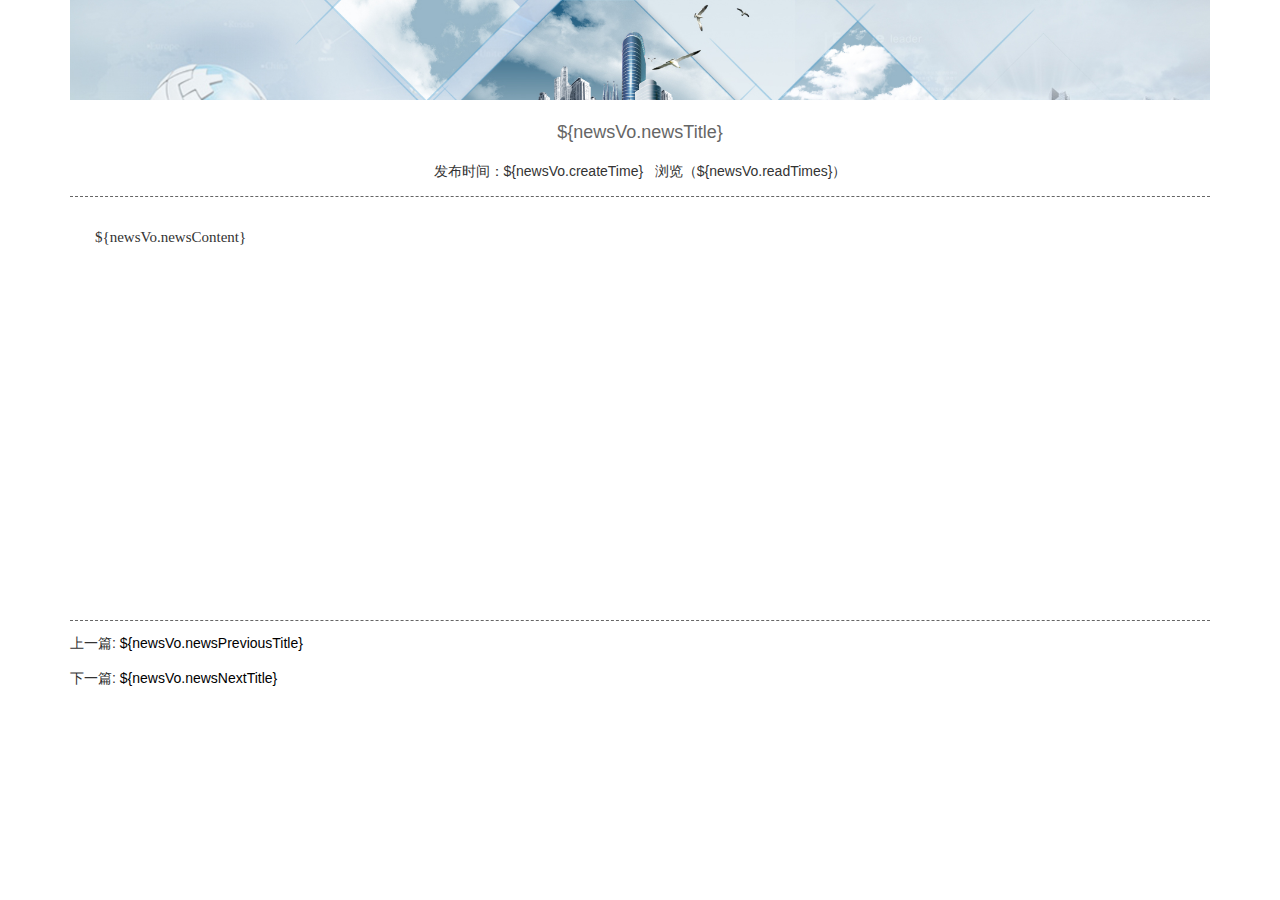
<file: page/news.html>
<!DOCTYPE html>
<html lang="en">
<head>
    <meta charset="UTF-8">
    <script src="../js/jquery/jquery-1.11.0.min.js"></script>
    <script src="../js/bootstrap/bootstrap.min.js"></script>
    <link rel="stylesheet" href="../css/bootstrap/bootstrap.min.css">
    <link rel="stylesheet" href="../css/bootstrap/font-awesome.min.css">
    <link rel="stylesheet" href="../css/news.css">
    <title>新闻页面</title>
</head>
<body>
    <div class="container">
        <header></header>
        <article class="contzk">
            <div class="biaoti">${newsVo.newsTitle}</div>
            <div class="shijian">
                <span class="d_time">发布时间：${newsVo.createTime}</span>
                &nbsp;&nbsp;<span>浏览（${newsVo.readTimes}）</span>
            </div>
            <div class="infos">
                ${newsVo.newsContent}
            </div>
        </article>
        <div class="fenye">
            <div class="bb">
                <p>
                    <span>上一篇:</span>
                    <a href="http://localhost:8081/electric/page/news.html?id=${news.newsId-1}">${newsVo.newsPreviousTitle}</a>
                </p>
                <p>
                    <span>下一篇:</span>
                    <a href="http://localhost:8081/electric/page/news.html?id=${news.newsId+1}">${newsVo.newsNextTitle}</a>
            </div>
        </div>
    </div>
</body>
</html>
</file>
<file: css/index.css>
.container{
    min-width: 1200px;
}
#Carousel{
    margin-top: 5px;
}
#icon-two,#icon-three{
    margin-top: 8px;
    height: 15px;
}
.hr{
    margin-left:5%;
}
.team_hr{
    width: 44%;
    float: left;
    border: 1px solid #cccccc;
}
#icon-two span,#icon-three span{
    float: left;
    margin-top: 10px;
    padding:0 4px;
}
.qywh{
    margin-top: 28px;
    height: 300px;
}
.qywh ul{
    font-size: 13px;
    font-family: "微软雅黑","Arial";
    width:86%;
    margin:0 auto;
}
.qywh ul li {
    width: 232px;
    height: 280px;
    background: url(../images/qi.png) no-repeat;
    text-align: center;
    float: left;
    margin-right: 10px;
    padding-top: 86px;
}
.qywh ul li h2 {
    font-weight: normal;
    font-size: 16px;
    color: #333;
    background: url(../images/qiheng.jpg) no-repeat bottom center;
    padding-bottom: 10px;
    margin-bottom: 13px;
}
.qywh ul li:hover{
    color: white;
    background: url(../images/qi2.png) no-repeat;
}
.qywh ul li:hover>h2{
    color: white;
}
/*--关于--*/
.about{
    clear: both;
    width: 86%;
    height: 150px;
    margin-left:7%;
    margin-top: 10px;
    font-size: 14px;
    font-family: "微软雅黑", "Microsoft Yahei";
    line-height: 25px;
    text-indent: 25px;
}
</file>
<file: css/findpwd.css>
html,body{
    width:100%;
    height:100%;
    font-size: 16px;
}
.main{
    width: 100%;
    height: 100%;

}
/*header---------头部*/
/*-------form表单--------*/
#msform{
    width:100%;
    height:80%;

}
/*-------表单输入项-------------*/

#msform fieldset:not(:first-of-type){
    display: none;
}
/*-------------按钮-------------*/
/*验证码*/
/*----------适配不同的屏幕--------------*/
#msform button:hover,#msform button:focus{

}
/*输入框高度*/
.form-control,.input-group{
    height:45px;
}
/*下一步*/
.btn-next-second,.btn-next-first{
    background-color:#00A796;
    color: white;
    font-family: "微软雅黑", "Microsoft Yahei";
    font-size: 1.0em;
    border:1px solid #00A796;
}

.form-group{
    margin-bottom: 15px;
}
.fieldset .form-next,fieldset .form-next-second{
    margin-top: 4%;
}

/*-----头部ul li-------*/
#progressbar{
    margin-bottom: 30px;
    overflow: hidden;
    counter-reset: step;
}
#progressbar li{
    list-style-type: none;
    color: white;
    width: 33%;
    float: left;
    position: relative;
    font-size: 0.8em;
    text-align: center;
    font-family: "微软雅黑", "Microsoft Yahei";
}
#progressbar li:before{
    content: counter(step);
    counter-increment: step;
    width: 32px;
    line-height: 32px;
    display: block;
    font-size: 0.8em;
    color: #333;
    background: white;
    border-radius: 50%;
    margin: 48px auto 5px auto;
}
@media all and  (max-width: 320px){
    #progressbar li:after{
        content: '';
        width:66%;
        height: 2px;
        background: white;
        position: absolute;
        left: -32%;
        top: 62px;
    }
    .message{
        font-size:15px;
    }
    .title{
        height:80px;
        line-height: 120px;
        font-size: 15px;
    }
}
@media all and (min-width: 321px) and (max-width: 375px){
    #progressbar li:after{
        content: '';
        width: 75%;
        height: 2px;
        background: white;
        position: absolute;
        left: -36%;
        top: 62px;
    }
    .message{
        font-size:15px;
    }
    .title{
        height:90px;
        line-height: 90px;
        font-size: 15px;
    }

}
@media all and (min-width: 376px) and  (max-width: 480px){
    #progressbar li:after{
        content: '';
        width: 78%;
        height: 2px;
        background: white;
        position: absolute;
        left: -39%;
        top: 62px;
    }
    .message{
        font-size:20px;
    }
    .title{
        height:100px;
        line-height: 100px;
        font-size: 15px;
    }
}
@media all and (min-width: 481px) and (max-width: 768px){
    #progressbar li:after{
        content: '';
        width: 90%;
        height: 2px;
        background: white;
        position: absolute;
        left: -43%;
        top: 62px;
    }
    .message{
        font-size:20px;
    }
    .title{
        height:120px;
        line-height: 120px;
        font-size: 20px;
    }
}
@media all and  (min-width: 769px){
    #progressbar li:after{
        content: '';
        width: 95%;
        height: 2px;
        background: white;
        position: absolute;
        left: -46%;
        top: 62px;
    }
    .title{
        height:120px;
        line-height: 120px;
        font-size: 30px;
    }
.message{
    font-size:30px;
}

}
#progressbar li:first-child:after{
    content: none;
}
#progressbar li.active:before,#progressbar li.active:after{
    background: red;
    color: white;
}
/*----------底部-----------*/

.socila-login{
    margin-bottom: 10px;
}
.message{
    text-align: center;



}
.top{
    width:100%;
    height:50%;
    background: -webkit-linear-gradient(#00A796, white); /* Safari 5.1 - 6.0 */
    background: -o-linear-gradient(#00A796, white); /* Opera 11.1 - 12.0 */
    background: -moz-linear-gradient(#00A796, white); /* Firefox 3.6 - 15 */
    background: linear-gradient(#00A796, white);
    color:white;
}

.warning{

    position:relative;
    top:10px;

}
.content{
    position: absolute;
    width: 55%;
    left:22.5%;
    height: 500px;
    top:15%;
    background-color: #f2f2f2;
    border:1px solid #d9d9d9;
}
.title{

    color: #007062;
    text-align: center;

    border-bottom:1px solid #e5e5e5;
    background-color: white;
}
.fieldset-main{
    position:relative;
    top:15%;
}
.fanhui{
    background-color:#00A796;
    color: white;
    font-family: "微软雅黑", "Microsoft Yahei";
    font-size: 1.0em;
    border:1px solid #00A796;
    position:relative;
    margin-top:18%;
    height:45px;

}
.time-message{
    text-align: center;
    position:relative;
    margin-top:5%;

}
.findPwd{
    height: 45px;
    background-color:#00A796;
    color: white;
    font-size: 18px;
    font-family: "微软雅黑", "Microsoft Yahei";
}
.findPwd:hover{
    height: 45px;
    background-color:#41C5BE;
    color: white;
}
label#findPwd2{
    color:red;
    font-size: 15px;
}
label{
    color:red;

}
</file>
<file: css/login.css>
/*create by BanTing*/
html,body {
    height:100%;
    width:100%;
}
body {
    margin: 0px;
    font-family: "微软雅黑",sans-serif;
    font-size: 14px;
    line-height: 1.42857;
    color: rgb(51, 51, 51);
    background: -webkit-linear-gradient(#00A796, white); /* Safari 5.1 - 6.0 */
    background: -o-linear-gradient(#00A796, white); /* Opera 11.1 - 12.0 */
    background: -moz-linear-gradient(#00A796, white); /* Firefox 3.6 - 15 */
    background: linear-gradient(#00A796, white);
}
input {
    line-height: normal;
}

* {
    box-sizing: border-box;
}
*::before, *::after {
    box-sizing: border-box;
}

input, button, select, textarea {
    font-family: inherit;
    font-size: inherit;
    line-height: inherit;
}
a {
    color: #008f7f;
    text-decoration: none;
}
a:hover, a:focus {
    color: #008878;
    text-decoration: underline;
}
a:focus {
    outline: thin dotted;
    outline-offset: -2px;
}
img {
    vertical-align: middle;
}
p {
    margin: 0px 0px 10px;
}
.table-striped > tbody > tr:nth-of-type(2n+1) {
    background-color: rgb(249, 249, 249);
}
@media screen and (max-width: 767px) {
}
label {
    display: inline-block;
    max-width: 100%;
    margin-bottom: 5px;
    font-weight: bold;
}
.form-group { margin-bottom: 15px; }


.form-control {
    display: block;
    width: 100%;
    height: 34px;
    padding: 6px 12px;
    font-size: 14px;
    line-height: 1.42857;
    color: rgb(85, 85, 85);
    border: 1px solid rgb(204, 204, 204);
    border-radius: 4px;
    box-shadow: 0px 1px 1px rgba(0, 0, 0, 0.075) inset;
    transition: border-color 0.15s ease-in-out 0s, box-shadow 0.15s ease-in-out 0s;
}
.form-control:focus {


    border:1px solid #00A796;
}
.form-control::-moz-placeholder {
    color: rgb(153, 153, 153);
    opacity: 1;
}
@media not all {
}
.form-group {
    margin-bottom: 15px;
}
.radio, .checkbox {
    position: relative;
    display: block;
    margin-top: 10px;
    margin-bottom: 10px;
}
.radio label, .checkbox label {
    min-height: 20px;
    padding-left: 20px;
    margin-bottom: 0px;
    font-weight: normal;
    cursor: pointer;
}
.btn {
    display: inline-block;
    margin-bottom: 0px;
    font-weight: normal;
    text-align: center;
    vertical-align: middle;
    cursor: pointer;
    border: 1px solid transparent;
    white-space: nowrap;
    padding: 6px 12px;
    font-size: 14px;
    line-height: 1.42857;
    border-radius: 4px;
    -moz-user-select: none;
}
.btn:focus, .btn.focus, .btn:active:focus, .btn.focus:active, .btn.active:focus, .btn.active.focus {
    outline: thin dotted;
    outline-offset: -2px;
}
.btn:hover, .btn:focus, .btn.focus {
    color: rgb(51, 51, 51);
    text-decoration: none;
}
.btn:active, .btn.active {
    outline: 0px none;
    background-image: none;
    box-shadow: 0px 3px 5px rgba(0, 0, 0, 0.125) inset;
}
.btn-primary {
    color: rgb(255, 255, 255);
    background-color: #00A796;
    border-color: #00A796;
}
.btn-primary:active, .btn-primary.active, .open > .btn-primary.dropdown-toggle { background-image: none; }
.btn-lg {
    padding: 10px 16px;
    font-size: 18px;
    line-height: 1.33333;
    border-radius: 6px;
}
.btn-block {
    display: block;
    width: 100%;
}
input.btn-block[type="submit"], input.btn-block[type="reset"], input.btn-block[type="button"] {
    width: 100%;
}
.input-group {
    position: relative;
    display: table;
    border-collapse: separate;
}
.input-group .form-control {
    position: relative;
    z-index: 2;
    float: left;
    width: 100%;
    margin-bottom: 0px;
}
.input-group-addon, .input-group-btn, .input-group .form-control {
    display: table-cell;
}
.input-group-addon:not(:first-child):not(:last-child),
.input-group-btn:not(:first-child):not(:last-child),
.input-group .form-control:not(:first-child):not(:last-child) {
    border-radius: 0px;
}
.input-group-addon, .input-group-btn {
    width: 1%;
    white-space: nowrap;
    vertical-align: middle;
}
.input-group-addon {
    padding: 6px 12px;
    font-size: 14px;
    font-weight: normal;
    line-height: 1;
    color: rgb(85, 85, 85);
    text-align: center;
    background-color: rgb(238, 238, 238);
    border: 1px solid rgb(204, 204, 204);
    border-radius: 4px;
}
.input-group-addon:first-child {
    border-right: 0px none;
}

.input-group-addon:last-child {
    border-left: 0px none;
}

button.close {
    padding: 0px;
    cursor: pointer; background: transparent none repeat scroll 0% 0%; border: 0px none; }

a:focus {
    text-decoration: none;
}
.btn {
    border-radius: 3px;
    border: 0px none;
    margin-top: 20px;
}
.btn:focus, .btn:active, .btn.focus, .btn:active:focus, a:focus, a:active, a.focus, a:active:focus, .close:focus, .close:active, .close.focus, .close:active:focus { outline: 0px none; }

.form {
    position: absolute;
    left: 50%; top:450px;
    margin-left: -200px;
    margin-top: -210px;
}

.form-bg {
    background: rgb(238, 238, 238) ;
    opacity: 0.6;
    width: 400px;
    height: 270px;

}
/*.yaoshi1{
    position:absolute;
    width:100px;
    height:100px;
    left:30.5%;
    top:29%;
    background:url('../images/yaoshi1.png');
 }
.yaoshi{
    position:absolute;
    width:107px;
    height:104px;
    left:63%;
    top:30%;
    background:url('../images/yaoshi.png');

}
*/
.form-inner {
    width: 400px;
    height: 400px;
    position: absolute;
    top:20px;
    z-index: 9;
    padding: 28px 50px 0px;
}
.form-inner .form-control {
   /* border-color: transparent;*/
}


.input-group {
    margin-bottom: 15px;
}
.input-label {
    background: #00A796;
    color: rgb(255, 255, 255);
    border-color: transparent;
    border-radius: 3px;
}
.form-control {
    position: static ! important;
    border-radius: 3px;
    box-shadow: none;
}

.btn-lg {
    border-radius: 3px;
}
.find-reg{
    position:relative;
    top:45px;
   margin-left:48%;
}
/*
.top{

    position:absolute;
    width:800px;
    height:100px;
    background:url('../images/title2.png');
}
*/
.top{
    text-align: center;
    width:100%;
    height:260px;
    color:white;

    font-size: 45px;
    line-height: 260px;
}
@media all and  (min-width: 1200px){

}
@media all and (min-width: 992px) and (max-width: 1199px){

}
@media all and (min-width: 768px) and  (max-width: 991px){

}
@media screen and (max-width: 767px){

}
#error{

    text-align: center;
    color:red;

}
</file>
<file: css/reg2.css>
html,body {
    margin: 0;
    height:100%;
    width:100%;
   font-family: "微软雅黑", "Microsoft Yahei";
    overflow-x: hidden;
}
input {
    line-height: normal;
}

input, button, select, textarea {
    font-family: inherit;
    font-size: inherit;
    line-height: inherit;
}
a {
    color: rgb(51, 122, 183);
    text-decoration: none;
}
a:hover, a:focus {
    color: rgb(35, 82, 124);
    text-decoration: underline;
}
a:focus {
    outline: thin dotted;
    outline-offset: -2px;
}
img {
    vertical-align: middle;
}
p {
    margin: 0px 0px 10px;
}
.table-striped > tbody > tr:nth-of-type(2n+1) {
    background-color: rgb(249, 249, 249);
}

.form-control {
    display: block;
    width: 100%;
    height: 40px;
    padding: 6px 12px;
    font-size: 14px;
    line-height: 1.42857;
    color: rgb(85, 85, 85);
    background-color: rgb(255, 255, 255);
    border: 1px solid rgb(204, 204, 204);
    border-radius: 4px;
    box-shadow: 0px 1px 1px rgba(0, 0, 0, 0.075) inset;
    transition: border-color 0.15s ease-in-out 0s, box-shadow 0.15s ease-in-out 0s;
}
.form-control:focus {
    border:1px solid #0134cc;
}
.input-group {
    position: relative;
    height: 40px;
    display: table;
    border-collapse: separate;
}
.input-group .form-control {
    position: relative;
    z-index: 2;
    float: left;
    width: 100%;
    margin-bottom: 0px;
    height: 40px;
}
.input-group-addon, .input-group-btn, .input-group .form-control {
    display: table-cell;
}
.input-group-addon:not(:first-child):not(:last-child),
.input-group-btn:not(:first-child):not(:last-child),
.input-group .form-control:not(:first-child):not(:last-child) {
    border-radius: 0px;
}
.input-group-addon, .input-group-btn {
    width: 1%;
    white-space: nowrap;
    vertical-align: middle;
}
.input-group-addon {

    padding: 6px 12px;
    font-size: 14px;
    font-weight: normal;
    line-height: 1;
    color: rgb(85, 85, 85);
    text-align: center;
    background-color: rgb(238, 238, 238);
    border: 1px solid rgb(204, 204, 204);
    border-radius: 4px;
}
.input-group-addon:first-child {
    border-right: 0px none;
}

.input-group-addon:last-child {
    border-left: 0px none;
}


.form {
    position: absolute;
    width: 55%;
   left:22.5%;
    height: 550px;
    top:150px;
     background-color: #f9f9f9;
    border:1px solid #d9d9d9;
}

.form-inner {
   position:relative;
    height: 80%;
    top: 5%;
    padding: 28px 50px 0px;
}

.input-group {
    margin-bottom: 15px;
}
.input-label {
    background: rgb(71, 148, 216);
    color: rgb(255, 255, 255);
    border-color: transparent;
    border-radius: 3px;

}
.form-control {
    position: static ! important;
    border-radius: 3px;
    box-shadow: none;
}
.captcha-img {
    padding: 1px 3px;

}

.btn-lg {
    border-radius: 3px;
}
.find-reg{
    position:relative;
    top:23px;
    margin-left:30%;
}

.checkbox-xieyi{
    font-size:15px;
    margin-top:6px;
    margin-left:80px;
}
.position{
    float:left;
}
/* 确认密码*/
.reg-cancel{
    width:100%;
    margin-top:5px;
}
.message{
    text-align: center;
    width:400px;

}

.btn-register{
    position:relative;
    top:15px;
    font-weight: bold;
}
.btn-register button{
    height: 45px;
    background-color:#00A796;
    color: white;
    font-size: 18px;
    font-family: "微软雅黑", "Microsoft Yahei";
}
.btn-register button:hover{
    height: 45px;
    background-color:#41C5BE;
    color: white;
}
.top{
    width:100%;
    height:50%;
    background: -webkit-linear-gradient(#00A796, white); /* Safari 5.1 - 6.0 */
    background: -o-linear-gradient(#00A796, white); /* Opera 11.1 - 12.0 */
    background: -moz-linear-gradient(#00A796, white); /* Firefox 3.6 - 15 */
    background: linear-gradient(#00A796, white);
   /* background: -webkit-linear-gradient(rgb(0, 230, 210), white); /* Safari 5.1 - 6.0 */
    color:white;
}
.title{
    position:relative;
    left:22.5%;
    top:100px;
    font-size:40px;
}
.warning{

    height:40px;
    line-height: 40px;

}
</file>
<file: css/costEstimate.css>
body{
    background:#e6eded;
}
.container{
    min-width: 1200px;
}
.estmate{
    background:#ffffff;
    height: 480px;
    width: 85%;
    margin:0 auto;
    /*margin-top: 15px;*/
    border: 1px solid #EEEEEE;
    border-radius: 4px;
    -webkit-box-shadow: inset 0 1px 1px rgba(0,0,0,.075);
    box-shadow: inset 0 1px 1px rgba(0,0,0,.075);
}
/*--top---*/
.top_2017 {
    background: -webkit-gradient(linear, left bottom, left top, color-stop(0, #dddddd), color-stop(1, #fafafa));
    background: -ms-linear-gradient(bottom, #dddddd, #fafafa);
    background: -moz-linear-gradient(center bottom, #dddddd 0%, #fafafa 100%);
    background: -o-linear-gradient(bottom, #dddddd, #fafafa);
    height: 52px;
    overflow: hidden;
    width: 85%;
    font-size: 16px;
    color: black;
    line-height: 52px;
    padding: 0 27px;
    margin: 0 auto;
    margin-top: 15px;
}
.timeSE{
    margin-top: 20px;
    border-top: 1px dashed #dddddd;
    padding-top: 20px;
}
.timeSE .control-label{
    padding-top: 5px;
}
.limit {
    margin-top: 16px;
    font-size: 14px;
}
.est{
    margin-top: 15px;
    height: 40px;
}
.estimateB>a{
    text-decoration: none;
    color: white;
}
#estTable>tbody>tr>td,
#estTable>tbody>tr>th,
#estTable>tfoot>tr>td,
#estTable>tfoot>tr>th,
#estTable>thead>tr>td,
#estTable>thead>tr>th {
    padding: 8px;
    line-height: 1.42857143;
    vertical-align: top;
    border-top: 0px solid transparent;
}
/*----交费历史---*/
.lishijiaofei>h3{
    font-size: 16px;
    text-align: left;
    padding: 24px 0 24px 12px;
    border-top: 1px dashed #dddddd;
    color: #454545;
}
#lishi{
    width:80%;
    margin: 0 auto;
}
#lishi>thead>tr>th{
    background: rgb(242, 247, 247, 1);
}
#lishi>thead>tr>th,
#lishi>tbody>tr>td{
    text-align: center;
}
</file>
<file: css/energyConsume.css>
#myChartTab{
    margin-top: 15px;
}
#myChartTab li{
    width: 25%;
    text-align: center;
    font-family: "微软雅黑", "Microsoft Yahei";
    font-size: 14px;
}
.chart{
    width: 900px;
    height: 400px;
    margin:0 auto;
    margin-top: 10px;
}
/*------饼状图------*/
#pContainer,#wpContainer,#mpContainer,#ypContainer{
    float: left;
    width: 500px;
    height: 300px;
    margin-top: 10px;
}
/*----表格---*/
#dConsume,#wConsume,#mConsume,#yConsume{
    margin-top: 10px;
    margin-left: 10px;
    width: 50%;
    height: 280px;
    float: left;
}
#dConsume>tbody>tr>td,
#dConsume>tbody>tr>th,
#dConsume>tfoot>tr>td,
#dConsume>tfoot>tr>th,
#dConsume>thead>tr>td,
#dConsume>thead>tr>th{
    text-align: center;
    height:1.42857143;
    line-height: 1.42857143;
}
#wConsume>tbody>tr>td,
#wConsume>tbody>tr>th,
#wConsume>tfoot>tr>td,
#wConsume>tfoot>tr>th,
#wConsume>thead>tr>td,
#wConsume>thead>tr>th{
    text-align: center;
    height:1.42857143;
    line-height: 1.42857143;
}
#mConsume>tbody>tr>td,
#mConsume>tbody>tr>th,
#mConsume>tfoot>tr>td,
#mConsume>tfoot>tr>th,
#mConsume>thead>tr>td,
#mConsume>thead>tr>th{
    text-align: center;
    height:1.42857143;
    line-height: 1.42857143;
}
#yConsume>tbody>tr>td,
#yConsume>tbody>tr>th,
#yConsume>tfoot>tr>td,
#yConsume>tfoot>tr>th,
#yConsume>thead>tr>td,
#yConsume>thead>tr>th{
    text-align: center;
    height:1.42857143;
    line-height: 1.42857143;
}
.nav-tabs>li.active>a, .nav-tabs>li.active>a:focus, .nav-tabs>li.active>a:hover {
    color: #555;
    cursor: default;
    background-color: #EEEEEE;
    border: 1px solid #ddd;
    border-bottom-color: transparent;
}
</file>
<file: css/monitor.css>
/*---查询---*/
.btn-primary{
    background-color: #00A796;
}
.pdDiv{
    margin-top: 15px;
}
.selectpicker{
    height: 30px;
    padding: 2px 12px;
    font-size: 14px;
    line-height: 1.42857143;
    color: #555;
    background-color: #fff;
    background-image: none;
    border: 1px solid #ccc;
    border-radius: 4px;
    -webkit-box-shadow: inset 0 1px 1px rgba(0,0,0,.075);
    box-shadow: inset 0 1px 1px rgba(0,0,0,.075);
    -webkit-transition: border-color ease-in-out .15s,-webkit-box-shadow ease-in-out .15s;
    -o-transition: border-color ease-in-out .15s,box-shadow ease-in-out .15s;
    transition: border-color ease-in-out .15s,box-shadow ease-in-out .15s;
}
#timeOne{
    margin-left: 10px;
}
#infoEnergy>tbody>tr>td,
 #infoEnergy>tbody>tr>th,
 #infoEnergy>tfoot>tr>td,
 #infoEnergy>tfoot>tr>th,
 #infoEnergy>thead>tr>td,
 #infoEnergy>thead>tr>th {
     height:1.42857143;
     line-height: 1.42857143;
     vertical-align: top;
     text-align: center;
 }
#infoEnergy>thead>tr>th:nth-child(3){
    width: 15%;
}
#infoEnergy>tbody>tr>td:nth-child(4){
    width:15%;
}
/*---弹出能耗框---*/
#eachEnergy>tbody>tr>td,
#eachEnergy>tbody>tr>th,
#eachEnergy>tfoot>tr>td,
#eachEnergy>tfoot>tr>th,
#eachEnergy>thead>tr>td,
#eachEnergy>thead>tr>th {
    border-top: 0px solid transparent;
}
.div-2{
    margin-top: 8px;
}
</file>
<file: css/information.css>
#info_title{
    position: relative;
    left: 28px;
    font-size: 18px;
}
#info_time {
    position: relative;
    font-size: 18px;
    right: 15px;
}
.xzlist ul{
    margin-top: 5px;
    height: 170px;
    border-top: solid 1px #999999;
    padding: 0 5px;
}
.xzlist ul li{
    list-style: square inside;
    line-height: 30px;
    border-bottom: dashed 1px #999999;
    position: relative;
}
.xzlist ul li a{
    text-decoration: none;
    color: black;
}
.list_time{
    color: rgb(97, 97, 97);
    position: absolute;
    right: 0px;
    font: 14px/40px 宋体;
}
.icon-comments-alt{
    color: #4cae4c;
}
.inform{
    margin-top: 10px;
}
#inform_table>tbody>tr>td,
#inform_table>tbody>tr>th,
#inform_table>tfoot>tr>td,
#inform_table>tfoot>tr>th,
#inform_table>thead>tr>td,
#inform_table>thead>tr>th {
    border-top: 0px solid transparent;
    text-align: center;
}
#num{
    width: 25%;
    height: 34px;
    padding: 6px 12px;
    font-size: 14px;
    line-height: 1.42857143;
    color: #555;
    background-color: #fff;
    background-image: none;
    border: 1px solid #ccc;
    border-radius: 4px;
    -webkit-box-shadow: inset 0 1px 1px rgba(0,0,0,.075);
    box-shadow: inset 0 1px 1px rgba(0,0,0,.075);
    -webkit-transition: border-color ease-in-out .15s,-webkit-box-shadow ease-in-out .15s;
    -o-transition: border-color ease-in-out .15s,box-shadow ease-in-out .15s;
    transition: border-color ease-in-out .15s,box-shadow ease-in-out .15s;
}
#inform_con{
    margin-left: 45%;
}
</file>
<file: css/news.css>
.contzk{
    min-height: 500px;
}
.biaoti{
    width: 100%;
    text-align: center;
    padding-bottom: 10px;
    color: #666;
    padding-top: 20px;
    font-size: 18px;
}
.shijian{
    width: 100%;
    margin: 0 auto;
    text-align: center;
    line-height: 30px;
    border-bottom: 1px dashed #666;
    padding-bottom: 10px;
    margin-bottom: 30px;
}
header{
    width: 100%;
    height: 100px;
    background: url("../images/banner3.jpg") no-repeat;
    background-size: cover;
}
.infos{
    text-indent: 25px;
    font-size: 15px;
    font-family: "微软雅黑", "Microsoft Yahei";
}
.fenye{
    width: 100%;
    margin: 0 auto;
    border-top: 1px dashed #666;
    margin-top: 20px;
    line-height: 25px;
    padding-top: 10px;
}
.bb>p>a{
    text-decoration: none;
    color: black;
}
.bb a:hover{
    color: #00A796;
}
</file>
<file: css/main.css>
@import "cssreset.css";
.btn-primary{
    background-color: #00A796;
    border: 1px solid #00A796;
}
.btn-primary:hover,
.btn-primary:focus {
    background-color: #41C5BE;
    border: 1px solid #41C5BE;
}
/*---当前位置----*/
.icon{
    font-size: 14px;
    font-family: "微软雅黑", "Microsoft Yahei";
}
.icon>span{
    color: #00A796;
}
/*-----导航头部-----*/
.nav-bg-1 {
    /*background: url(../images/nav-bg.png) repeat-x;*/
    width: 100%;
    height: 87px;
    position: relative!important;
    top: 0px;
}
.nav-bg {
    /*background: url(../images/nav-bg.png) repeat-x;*/
    width: 100%;
    min-width: 1200px;
    height: 87px;
    position: relative;
    top: 0;
}
.containe {
    width: 100%;
    min-width: 1200px;
}
.auto {
    margin-left: auto;
    margin-right: auto;
}
.fix:after {
    content: " ";
    display: block;
    height: 0;
    clear: both;
    visibility: hidden;
    font-size: 0;
}
.header{
    width: 95%;
    height: 87px;
    margin:0 auto;
}
.logo {
    float: left;
    margin-top: 11px;
}
li#userCon {
    padding-top: 20px;

}
a.dropdown-toggle {
    text-decoration: none;
    color: black;
    font-size: 16px;
    font-family: "微软雅黑", Helvetica, Arial, sans-serif;
}
.nav .open>a:focus,.nav .open>a:hover{
    background-color: #E8E8E8;
}
.en-ch {
    float: right;
    width: 115px;
    text-align: center;
    line-height: 87px;
}
/*----导航---*/
.navigation-elc{
    width: 100%;
    height: 100%;
    min-width: 1200px;

    z-index: -99;
}
.navbar-nav{
    width: 100%;
    background: url("../images/header.png") no-repeat;
    -moz-background-size: cover;
    -o-background-size: cover;
    -webkit-background-size: cover;
    background-size: cover;
}
.navbar-nav>li{
    width:20%;
}
.navbar-nav>li a{
    text-align: center;
    text-decoration: none;
    font-size: 14px;
    color: white;
    font-family: "微软雅黑", "Microsoft Yahei";
}
.navbar .nav > li > a:hover,
.navbar .nav > li > a:focus{
    color: white;
    background-color: #41C5BE;
}
/*-----modal----*/
.modal-title{
    text-align: center;
    font-size: 1.2em;
}
/*去除表格线*/
#infoTable>tbody>tr>td,
#infoTable>tbody>tr>th,
#infoTable>tfoot>tr>td,
#infoTable>tfoot>tr>th,
#infoTable>thead>tr>td,
#infoTable>thead>tr>th {
    padding: 8px;
    line-height: 1.42857143;
    vertical-align: top;
    border-top: 0px solid transparent;
    font-family: "微软雅黑", Helvetica, Arial, sans-serif;
}
#infoTable>tbody>tr>td:first-child{
    padding-top: 22px;
    font-size: 1.2em;
    width:30%;
    text-align: center;
}
#infoTable>tbody>tr>td:nth-child(2){
    padding-top: 18px;
    font-size: 1.2em;
    width: 40%;
}
#infoTable>tbody>tr>td:nth-child(3){
    padding-top: 22px;
    font-size: 1.2em;
    color: red;
}
.form-control{
    width: 90%;
}
.modify{
    margin-left: 40%;
}
#notice{
    color: red;
    font-size: 1.2em;
    margin-left: 40%;
}
</file>
